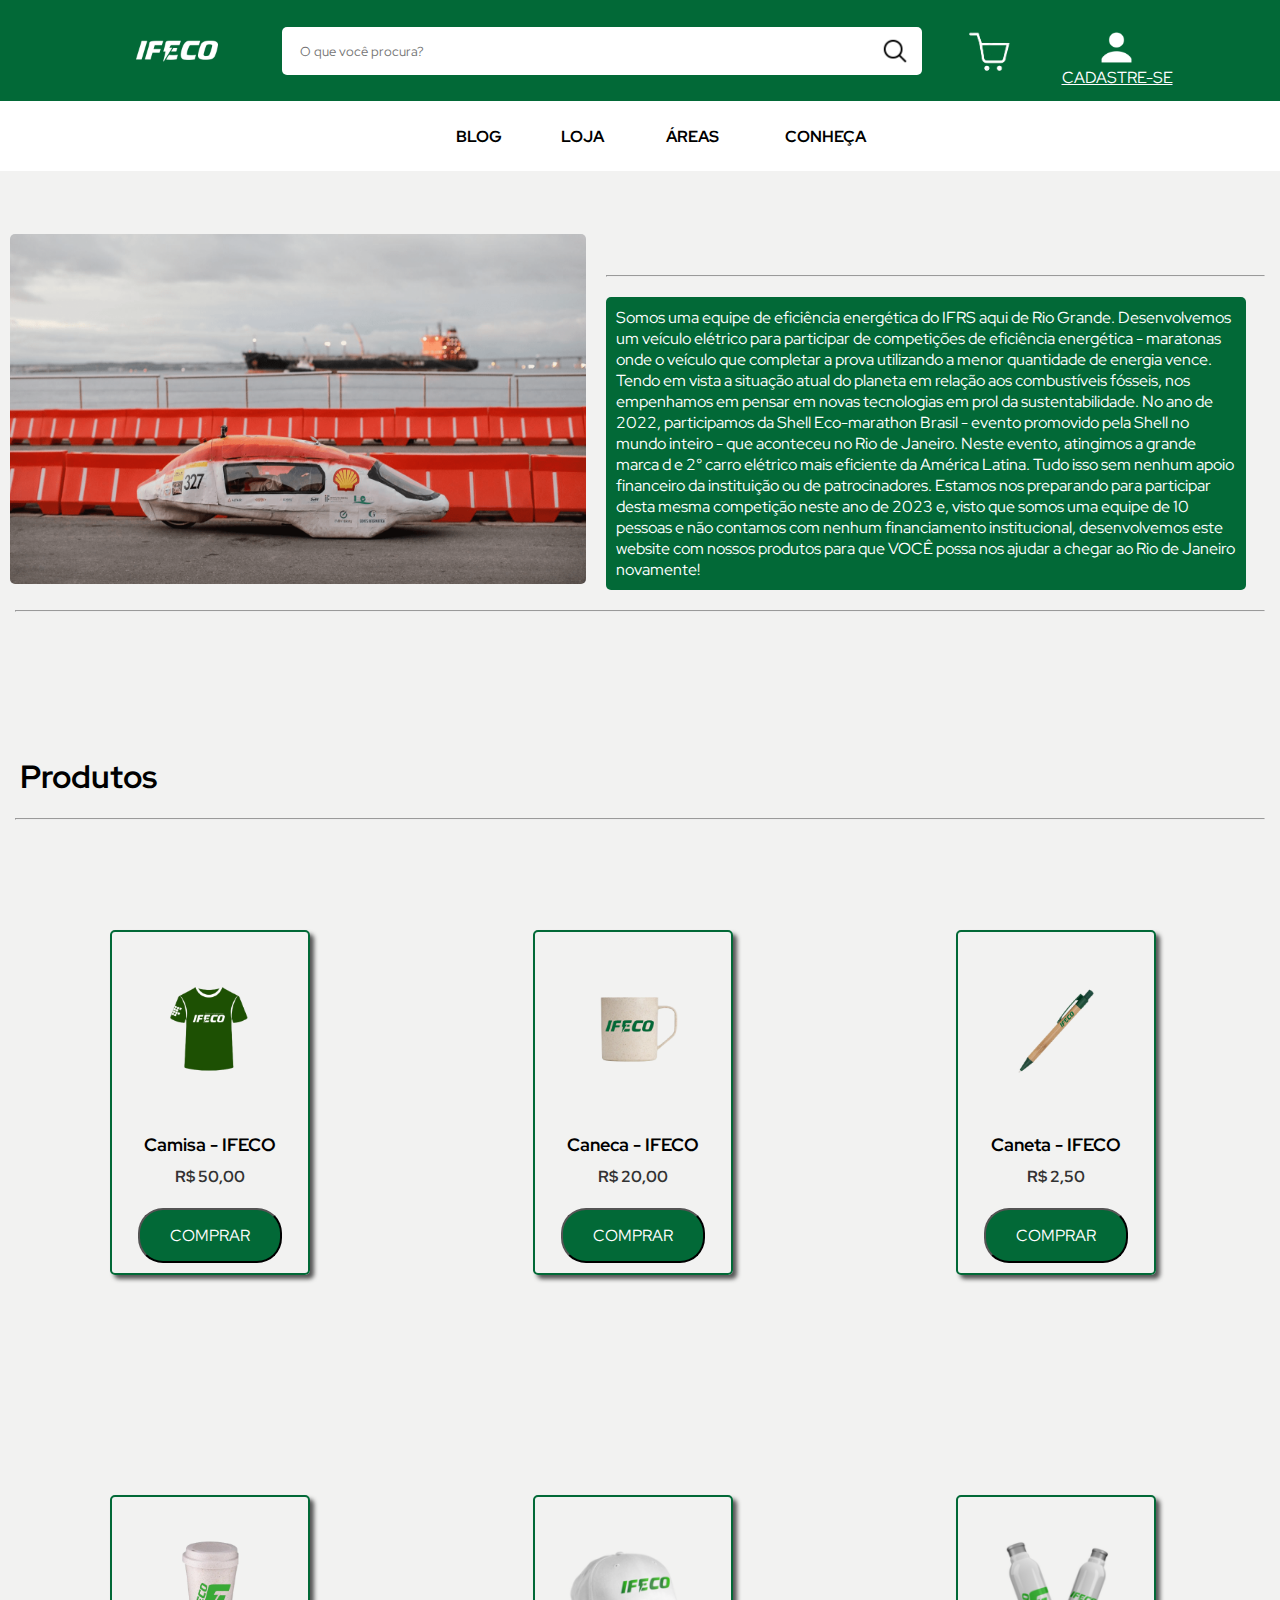
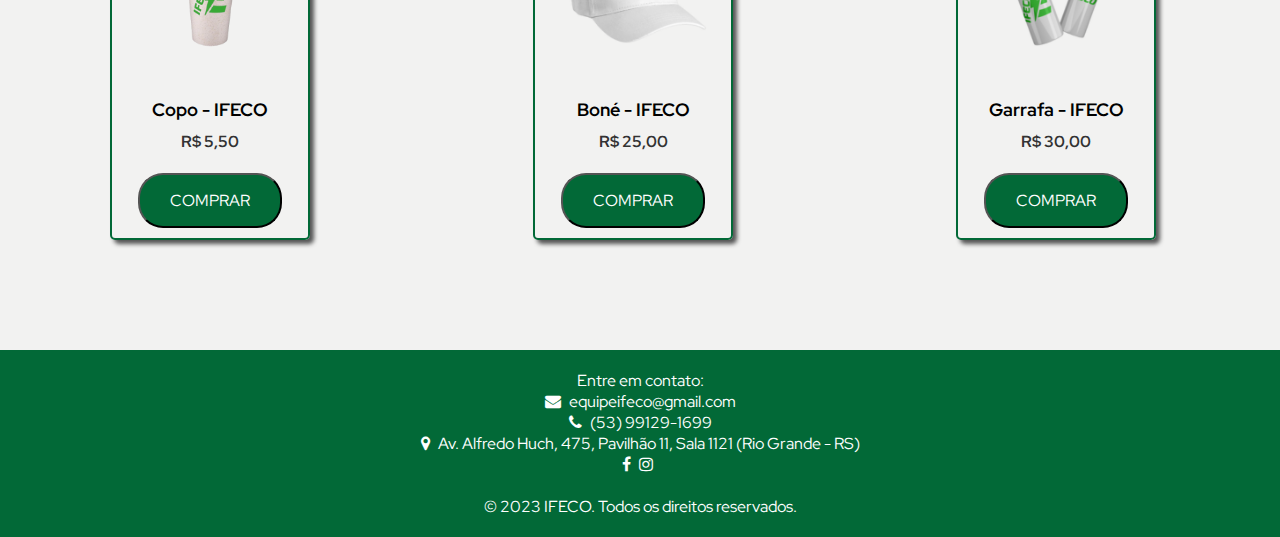
<file: index.html>
<!DOCTYPE html>
<html lang="pt-br">

<head>
  <meta charset="UTF-8" />
  <meta http-equiv="X-UA-Compatible" content="IE=edge" />
  <meta name="viewport" content="width=device-width, initial-scale=1.0" />
  <title>IFECO - Site Oficial</title>
  <link rel="stylesheet" href="css/style.css" type="text/css" />
  <link rel="preconnect" href="https://fonts.googleapis.com">
  <link rel="preconnect" href="https://fonts.gstatic.com" crossorigin>
  <link href="https://fonts.googleapis.com/css2?family=Red+Hat+Display:wght@500&display=swap" rel="stylesheet">
  <link rel="stylesheet" href="https://cdnjs.cloudflare.com/ajax/libs/font-awesome/4.7.0/css/font-awesome.min.css">
</head>

<body>
  <div class="container">
    <header>
      <a href="index.html">
        <img src="img/logobranca.png" class="logo" alt="Logo da IFECO Branca" />
      </a>
      <div id="Buscar">
        <input type="text" id="search" placeholder="      O que você procura?">
        <img src="img/lupa.png" class="lupa" alt="Lupa de Pesquisa" />
      </div>

      <a href="#loja">
        <img src="img/carrinho.png" id="carrinho" alt="Carrinho de Compras">
      </a>

      <div id="Login">
        <a href="pages/login.html" id="pessoa">
          <img src="img/cadastro-branco.png" class="pessoa" alt="Pessoa do Login">
          <p>CADASTRE-SE</p>

        </a>
      </div>

    </header>
    <div class="flex-container">
      <nav id="menu-h">
        <ul class="centro">
          <li><a href="pages/blog.html">BLOG</a></li>

          <li><a href="index.html#loja">LOJA</a></li>

          <li><a href="pages/areas.html">ÁREAS</a></li>

          <li><a href="pages/sobre.html">CONHEÇA</a></li>
        </ul>
      </nav>
    </div>
    <br>
    <br>
    <main>
      <br>
      <div id="carro" class="flex-grow">
        <figure>
          <img src="img/carro.png" class="carro" alt="Imagem do Carro do IFECO">
        </figure>
        <br>
        <hr>

        <p>Somos uma equipe de eficiência energética do IFRS aqui de Rio Grande. Desenvolvemos um veículo elétrico para
          participar de competições de eficiência energética - maratonas onde o veículo que completar a prova utilizando
          a menor quantidade de energia vence. Tendo em vista a situação atual do planeta em relação aos combustíveis
          fósseis, nos empenhamos em pensar em novas tecnologias em prol da sustentabilidade.
          No ano de 2022, participamos da Shell Eco-marathon Brasil - evento promovido pela Shell no mundo inteiro - que
          aconteceu no Rio de Janeiro. Neste evento, atingimos a grande marca d
          e 2° carro elétrico mais eficiente da América Latina. Tudo isso sem nenhum apoio financeiro da instituição ou
          de patrocinadores.
          Estamos nos preparando para participar desta mesma competição neste ano de 2023 e, visto que somos uma equipe
          de 10 pessoas e não contamos com nenhum financiamento institucional, desenvolvemos este website com nossos
          produtos para que VOCÊ possa nos ajudar a chegar ao Rio de Janeiro novamente!
        </p>

        <hr>
        <br>

      </div>
      <br><br>
      <a name="loja">
      </a>
      <h1>Produtos
      </h1>
      <hr>
      <div class="product">
        <img src="img/camisa.png" alt="camisa">
        <h3> Camisa - IFECO</h3>
        <p>R$ 50,00</p>
        <br>
        <button onclick="window.location.href='../pages/login.html'">Comprar</button>
      </div>
      <div class="product">
        <img src="img/caneca.png" alt="caneca">
        <h3> Caneca - IFECO</h3>
        <p>R$ 20,00</p>
        <br>
        <button onclick="window.location.href='../pages/login.html'">Comprar</button>
      </div>
      <div class="product">
        <img src="img/caneta.png" alt="camisa">
        <h3> Caneta - IFECO</h3>
        <p>R$ 2,50</p>
        <br>
        <button onclick="window.location.href='../pages/login.html'">Comprar</button>
      </div>
      <div class="product">
        <img src="img/copo.png" alt="camisa">
        <h3> Copo - IFECO</h3>
        <p>R$ 5,50</p>
        <br>
        <button onclick="window.location.href='../pages/login.html'">Comprar</button>
      </div>
      <div class="product">
        <img src="img/bone.png" alt="camisa">
        <h3> Boné - IFECO</h3>
        <p>R$ 25,00</p>
        <br>
        <button onclick="window.location.href='../pages/login.html'">Comprar</button>
      </div>
      <div class="product">
        <img src="img/garrafa.png" alt="camisa">
        <h3> Garrafa - IFECO</h3>
        <p>R$ 30,00</p>
        <br>
        <button onclick="window.location.href='../pages/login.html'">Comprar</button>
      </div>
    </main>
    <footer>
      <p>Entre em contato:</p>
      <p><i class="fa fa-envelope"></i> equipeifeco@gmail.com</p>
      <p><i class="fa fa-phone"></i> (53) 99129-1699</p>
      <p><a href="https://goo.gl/maps/CL4KbvxQzXVfpD8f8"><i class="fa fa-map-marker"></i></a> Av. Alfredo Huch, 475,
        Pavilhão 11, Sala 1121 (Rio Grande - RS)</p>
      <p>
        <a href="https://www.facebook.com/ifeco.ifrs/"><i class="fa fa-facebook"></i></a>
        <a href="https://www.instagram.com/ifeco.ifrs/"><i class="fa fa-instagram"></i></a>
      </p>
      <br>
      <p>&copy; 2023 IFECO. Todos os direitos reservados.</p>

    </footer>
  </div>
</body>

</html>
</file>
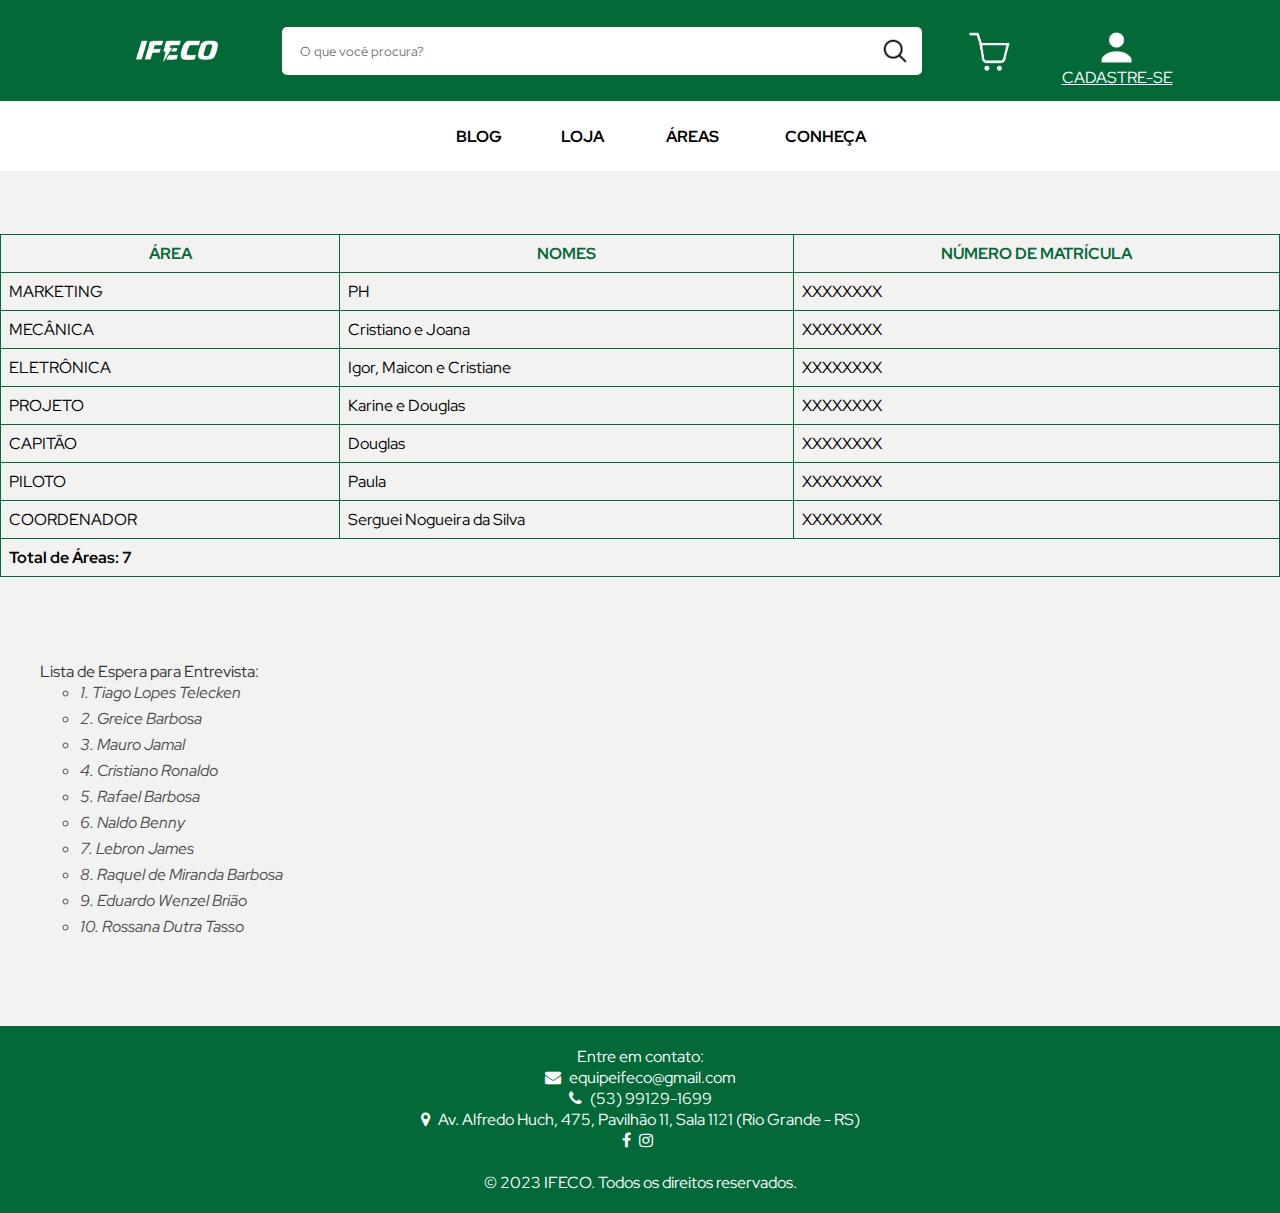
<file: areas.html>
<!DOCTYPE html>
<html lang="pt-br">

<head>
  <meta charset="UTF-8" />
  <meta http-equiv="X-UA-Compatible" content="IE=edge" />
  <meta name="viewport" content="width=device-width, initial-scale=1.0" />
  <title>IFECO - Site Oficial</title>
  <link rel="stylesheet" href="css/areas.css" type="text/css" />
  <link rel="preconnect" href="https://fonts.googleapis.com">
  <link rel="preconnect" href="https://fonts.gstatic.com" crossorigin>
  <link href="https://fonts.googleapis.com/css2?family=Red+Hat+Display:wght@500&display=swap" rel="stylesheet">
  <link rel="stylesheet" href="https://cdnjs.cloudflare.com/ajax/libs/font-awesome/4.7.0/css/font-awesome.min.css">
</head>

<body>
  <div class="container">
    <header>
      <a href="index.html">
        <img src="img/logobranca.png" class="logo" alt="Logo da IFECO Branca" />
      </a>
      <div id="Buscar">
        <input type="text" id="search" placeholder="      O que você procura?">
        <img src="img/lupa.png" class="lupa" alt="Lupa de Pesquisa" />
      </div>

      <a href="index.html#loja">
        <img src="img/carrinho.png" id="carrinho" alt="Carrinho de Compras">
      </a>

      <div id="Login">
        <a href="login.html" id="pessoa">
          <img src="img/cadastro-branco.png" class="pessoa" alt="Pessoa do Login">
          <p>CADASTRE-SE</p>
        </a>
      </div>
    </header>
    <div class="flex-container">
      <nav id="menu-h">
        <ul class="centro">
          <li><a href="blog.html">BLOG</a></li>

          <li><a href="index.html">LOJA</a></li>

          <li><a href="areas.html">ÁREAS</a></li>

          <li><a href="sobre.html">CONHEÇA</a></li>
        </ul>
      </nav>
    </div>
    <br><br><br>

    <main>
      <table>
        <thead>
          <tr>
            <th>ÁREA</th>
            <th>NOMES</th>
            <th>NÚMERO DE MATRÍCULA</th>
          </tr>
        </thead>
        <tbody>
          <tr>
            <td>MARKETING</td>
            <td>PH</td>
            <td>XXXXXXXX</td>
          </tr>
          <tr>
            <td>MECÂNICA</td>
            <td>Cristiano e Joana</td>
            <td>XXXXXXXX</td>
          </tr>
          <tr>
            <td>ELETRÔNICA</td>
            <td>Igor, Maicon e Cristiane</td>
            <td>XXXXXXXX</td>
          </tr>
          <tr>
            <td>PROJETO</td>
            <td>Karine e Douglas</td>
            <td>XXXXXXXX</td>
          </tr>
          <tr>
            <td>CAPITÃO</td>
            <td>Douglas</td>
            <td>XXXXXXXX</td>
          </tr>
          <tr>
            <td>PILOTO</td>
            <td>Paula</td>
            <td>XXXXXXXX</td>
          </tr>
          <tr>
            <td>COORDENADOR</td>
            <td>Serguei Nogueira da Silva</td>
            <td>XXXXXXXX</td>
          </tr>
        </tbody>
        <tfoot>
          <tr>
            <td colspan="3">Total de Áreas: 7</td>
          </tr>
        </tfoot>
      </table>
      <br>
      <br>
      <br>
      <br>
      <ul class="main-list">
        <li>Lista de Espera para Entrevista:
          <ul class="sub-list">
            <li>1. Tiago Lopes Telecken</li>
            <li>2. Greice Barbosa</li>
            <li>3. Mauro Jamal</li>
            <li>4. Cristiano Ronaldo</li>
            <li>5. Rafael Barbosa</li>
            <li>6. Naldo Benny</li>
            <li>7. Lebron James</li>
            <li>8. Raquel de Miranda Barbosa</li>
            <li>9. Eduardo Wenzel Brião</li>
            <li>10. Rossana Dutra Tasso</li>
        </li>
      </ul>


    </main>
    <br><br><br><br>
    <footer>
      <p>Entre em contato:</p>
      <p><i class="fa fa-envelope"></i> equipeifeco@gmail.com</p>
      <p><i class="fa fa-phone"></i> (53) 99129-1699</p>
      <p><a href="https://goo.gl/maps/CL4KbvxQzXVfpD8f8"><i class="fa fa-map-marker"></i></a> Av. Alfredo Huch, 475,
        Pavilhão 11, Sala 1121 (Rio Grande - RS)</p>
      <p>
        <a href="https://www.facebook.com/ifeco.ifrs/"><i class="fa fa-facebook"></i></a>
        <a href="https://www.instagram.com/ifeco.ifrs/"><i class="fa fa-instagram"></i></a>
      </p>
      <br>
      <p>&copy; 2023 IFECO. Todos os direitos reservados.</p>
    </footer>
  </div>
</body>
</file>
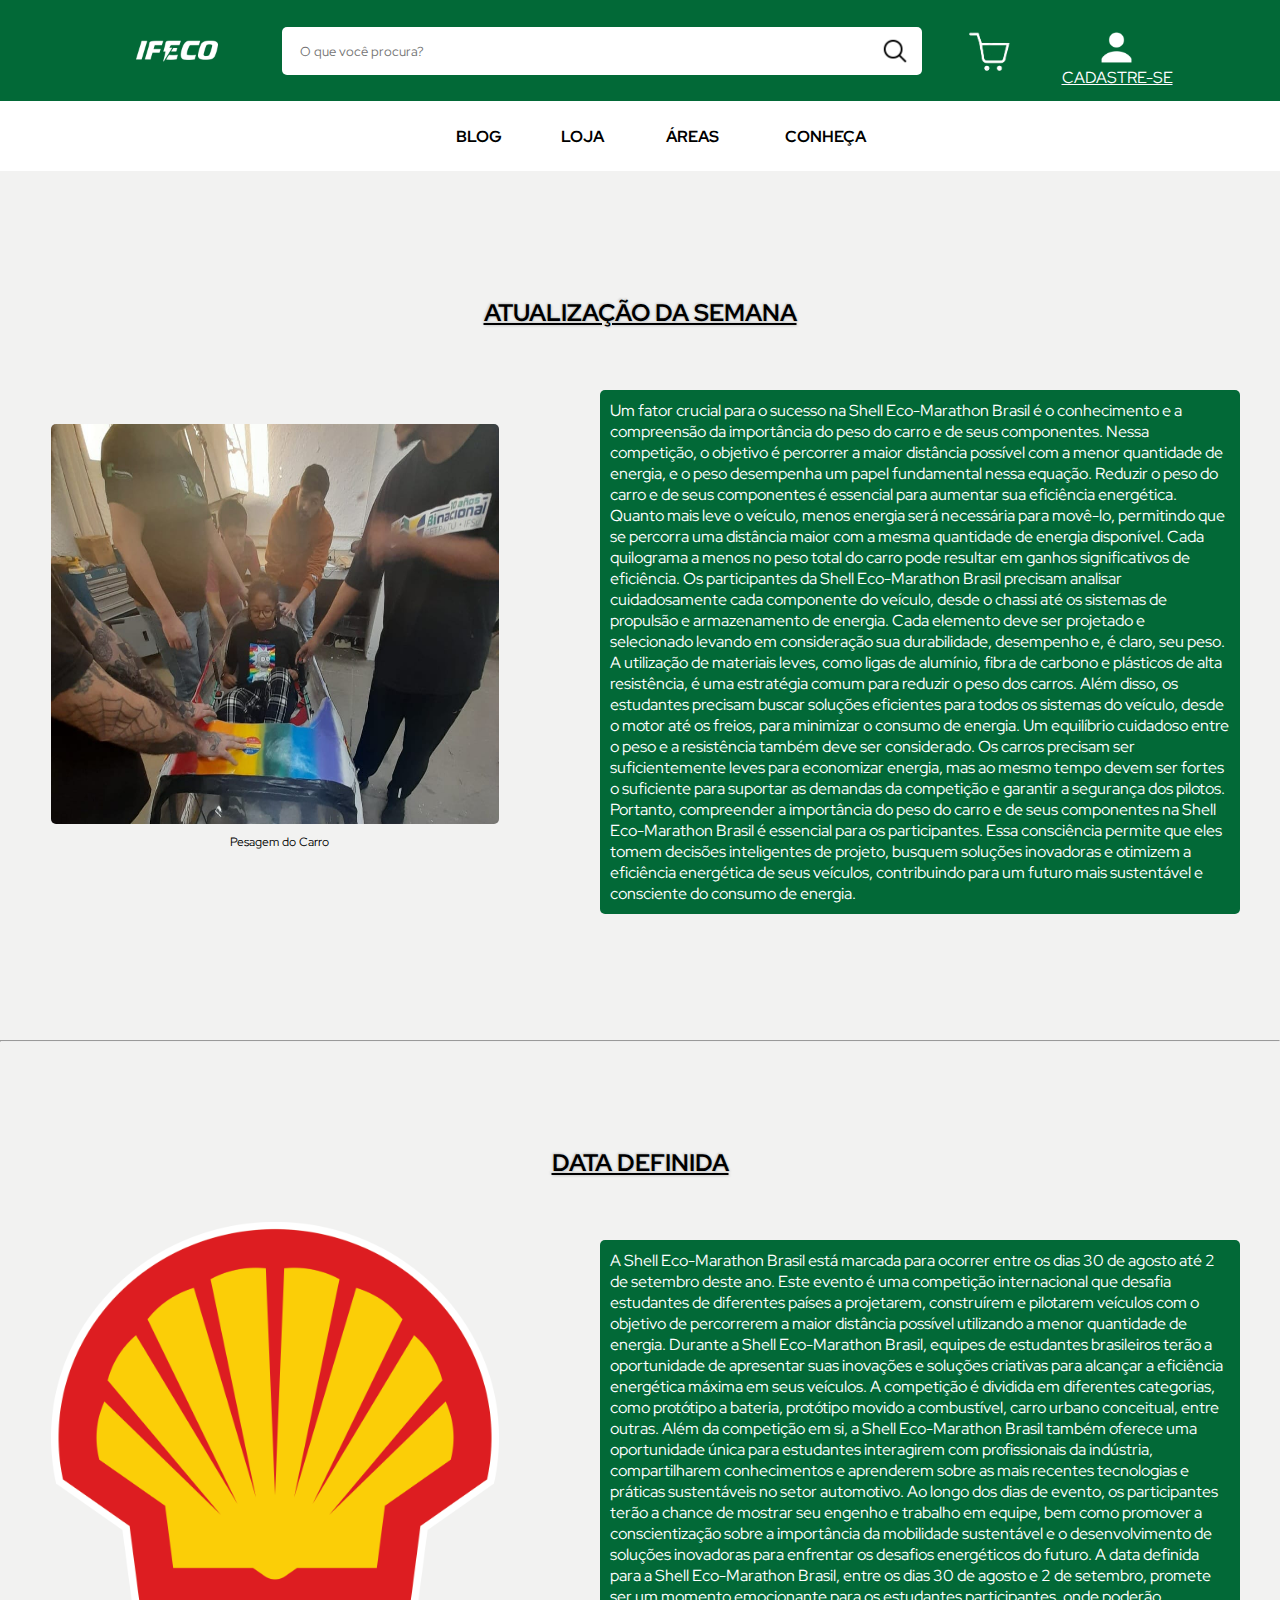
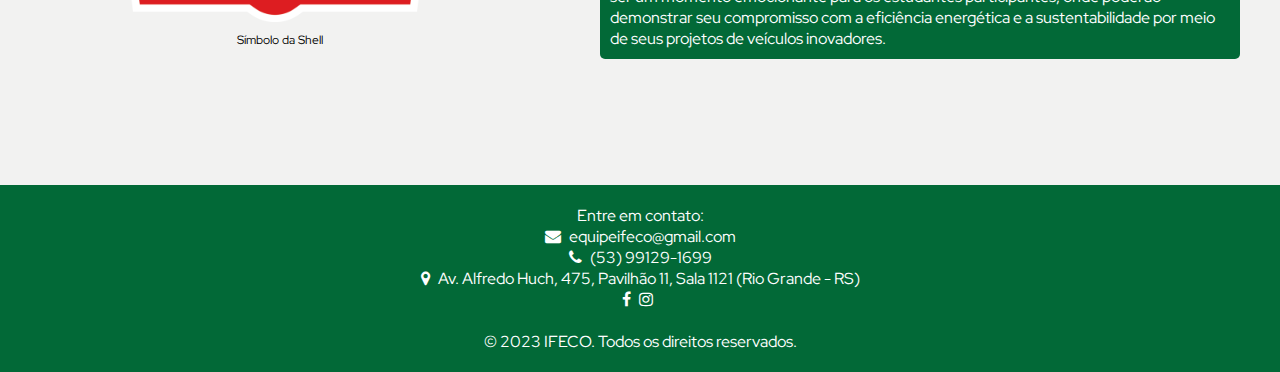
<file: blog.html>
<!DOCTYPE html>
<html lang="pt-br">

<head>
  <title>IFECO - Blog</title>
  <link rel="stylesheet" href="css/blog.css" type="text/css" />
  <link rel="preconnect" href="https://fonts.googleapis.com">
  <link rel="preconnect" href="https://fonts.gstatic.com" crossorigin>
  <link href="https://fonts.googleapis.com/css2?family=Red+Hat+Display:wght@500&display=swap" rel="stylesheet">
  <link rel="stylesheet" href="https://cdnjs.cloudflare.com/ajax/libs/font-awesome/4.7.0/css/font-awesome.min.css">
</head>

<body>
  <header>
    <a href="index.html">
      <img src="img/logobranca.png" class="logo" alt="Logo da IFECO Branca" />
    </a>
    <div id="Buscar">
      <input type="text" id="search" placeholder="      O que você procura?">
      <img src="img/lupa.png" class="lupa" alt="Lupa de Pesquisa" />
    </div>

    <a href="index.html#loja">
      <img src="img/carrinho.png" id="carrinho" alt="Carrinho de Compras">
    </a>

    <div id="Login">
      <a href="login.html" id="pessoa">
        <img src="img/cadastro-branco.png" class="pessoa" alt="Pessoa do Login">
        <p>CADASTRE-SE</p>

      </a>
    </div>

  </header>
  <div class="flex-container">
    <nav id="menu-h">
      <ul class="centro">
        <li><a href="blog.html">BLOG</a></li>

        <li><a href="index.html">LOJA</a></li>

        <li><a href="areas.html">ÁREAS</a></li>

        <li><a href="sobre.html">CONHEÇA</a></li>
      </ul>
    </nav>
  </div>
  </div>
  <br><br><br><br><br><br>
  <main>
    <section>
      <h2>ATUALIZAÇÃO DA SEMANA</h2>
      <br><br>
      <div class="post">
        <figure>
          <img id="peso" src="img/peso.png" alt="Descrição da Imagem">
          <figcaption>Pesagem do Carro</figcaption>
        </figure>
        <p id="texto">
          Um fator crucial para o sucesso na Shell Eco-Marathon Brasil é o conhecimento e a compreensão da importância
          do peso do carro e de seus componentes. Nessa competição, o objetivo é percorrer a maior distância possível
          com a menor quantidade de energia, e o peso desempenha um papel fundamental nessa equação.

          Reduzir o peso do carro e de seus componentes é essencial para aumentar sua eficiência energética. Quanto mais
          leve o veículo, menos energia será necessária para movê-lo, permitindo que se percorra uma distância maior com
          a mesma quantidade de energia disponível. Cada quilograma a menos no peso total do carro pode resultar em
          ganhos significativos de eficiência.

          Os participantes da Shell Eco-Marathon Brasil precisam analisar cuidadosamente cada componente do veículo,
          desde o chassi até os sistemas de propulsão e armazenamento de energia. Cada elemento deve ser projetado e
          selecionado levando em consideração sua durabilidade, desempenho e, é claro, seu peso.

          A utilização de materiais leves, como ligas de alumínio, fibra de carbono e plásticos de alta resistência, é
          uma estratégia comum para reduzir o peso dos carros. Além disso, os estudantes precisam buscar soluções
          eficientes para todos os sistemas do veículo, desde o motor até os freios, para minimizar o consumo de
          energia.

          Um equilíbrio cuidadoso entre o peso e a resistência também deve ser considerado. Os carros precisam ser
          suficientemente leves para economizar energia, mas ao mesmo tempo devem ser fortes o suficiente para suportar
          as demandas da competição e garantir a segurança dos pilotos.

          Portanto, compreender a importância do peso do carro e de seus componentes na Shell Eco-Marathon Brasil é
          essencial para os participantes. Essa consciência permite que eles tomem decisões inteligentes de projeto,
          busquem soluções inovadoras e otimizem a eficiência energética de seus veículos, contribuindo para um futuro
          mais sustentável e consciente do consumo de energia.
        </p>
      </div>
    </section>
    <br><br><br><br><br><br>
    <hr><br><br><br><br><br>
    <section>

      <h2>DATA DEFINIDA</h2>
      <br><br>
      <div class="post">
        <figure>
          <img id="shell" src="img/shell.png" alt="Descrição da Imagem">
          <figcaption>Símbolo da Shell</figcaption>
        </figure>
        <p id="text">

          A Shell Eco-Marathon Brasil está marcada para ocorrer entre os dias 30 de agosto até 2 de setembro deste ano.
          Este evento é uma competição internacional que desafia estudantes de diferentes países a projetarem,
          construírem e pilotarem veículos com o objetivo de percorrerem a maior distância possível utilizando a menor
          quantidade de energia.

          Durante a Shell Eco-Marathon Brasil, equipes de estudantes brasileiros terão a oportunidade de apresentar suas
          inovações e soluções criativas para alcançar a eficiência energética máxima em seus veículos. A competição é
          dividida em diferentes categorias, como protótipo a bateria, protótipo movido a combustível, carro urbano
          conceitual, entre outras.

          Além da competição em si, a Shell Eco-Marathon Brasil também oferece uma oportunidade única para estudantes
          interagirem com profissionais da indústria, compartilharem conhecimentos e aprenderem sobre as mais recentes
          tecnologias e práticas sustentáveis no setor automotivo.

          Ao longo dos dias de evento, os participantes terão a chance de mostrar seu engenho e trabalho em equipe, bem
          como promover a conscientização sobre a importância da mobilidade sustentável e o desenvolvimento de soluções
          inovadoras para enfrentar os desafios energéticos do futuro.

          A data definida para a Shell Eco-Marathon Brasil, entre os dias 30 de agosto e 2 de setembro, promete ser um
          momento emocionante para os estudantes participantes, onde poderão demonstrar seu compromisso com a eficiência
          energética e a sustentabilidade por meio de seus projetos de veículos inovadores.
        </p>
    </section>
    <br><br><br><br><br><br>
    </div>
    </div>
  </main>
  <footer>
    <p>Entre em contato:</p>
    <p><i class="fa fa-envelope"></i> equipeifeco@gmail.com</p>
    <p><i class="fa fa-phone"></i> (53) 99129-1699</p>
    <p><a href="https://goo.gl/maps/CL4KbvxQzXVfpD8f8"><i class="fa fa-map-marker"></i></a> Av. Alfredo Huch, 475,
      Pavilhão 11, Sala 1121 (Rio Grande - RS)</p>
    <p>
      <a href="https://www.facebook.com/ifeco.ifrs/"><i class="fa fa-facebook"></i></a>
      <a href="https://www.instagram.com/ifeco.ifrs/"><i class="fa fa-instagram"></i></a>
    </p>
    <br>
    <p>&copy; 2023 IFECO. Todos os direitos reservados.</p>

  </footer>
</body>

</html>
</file>
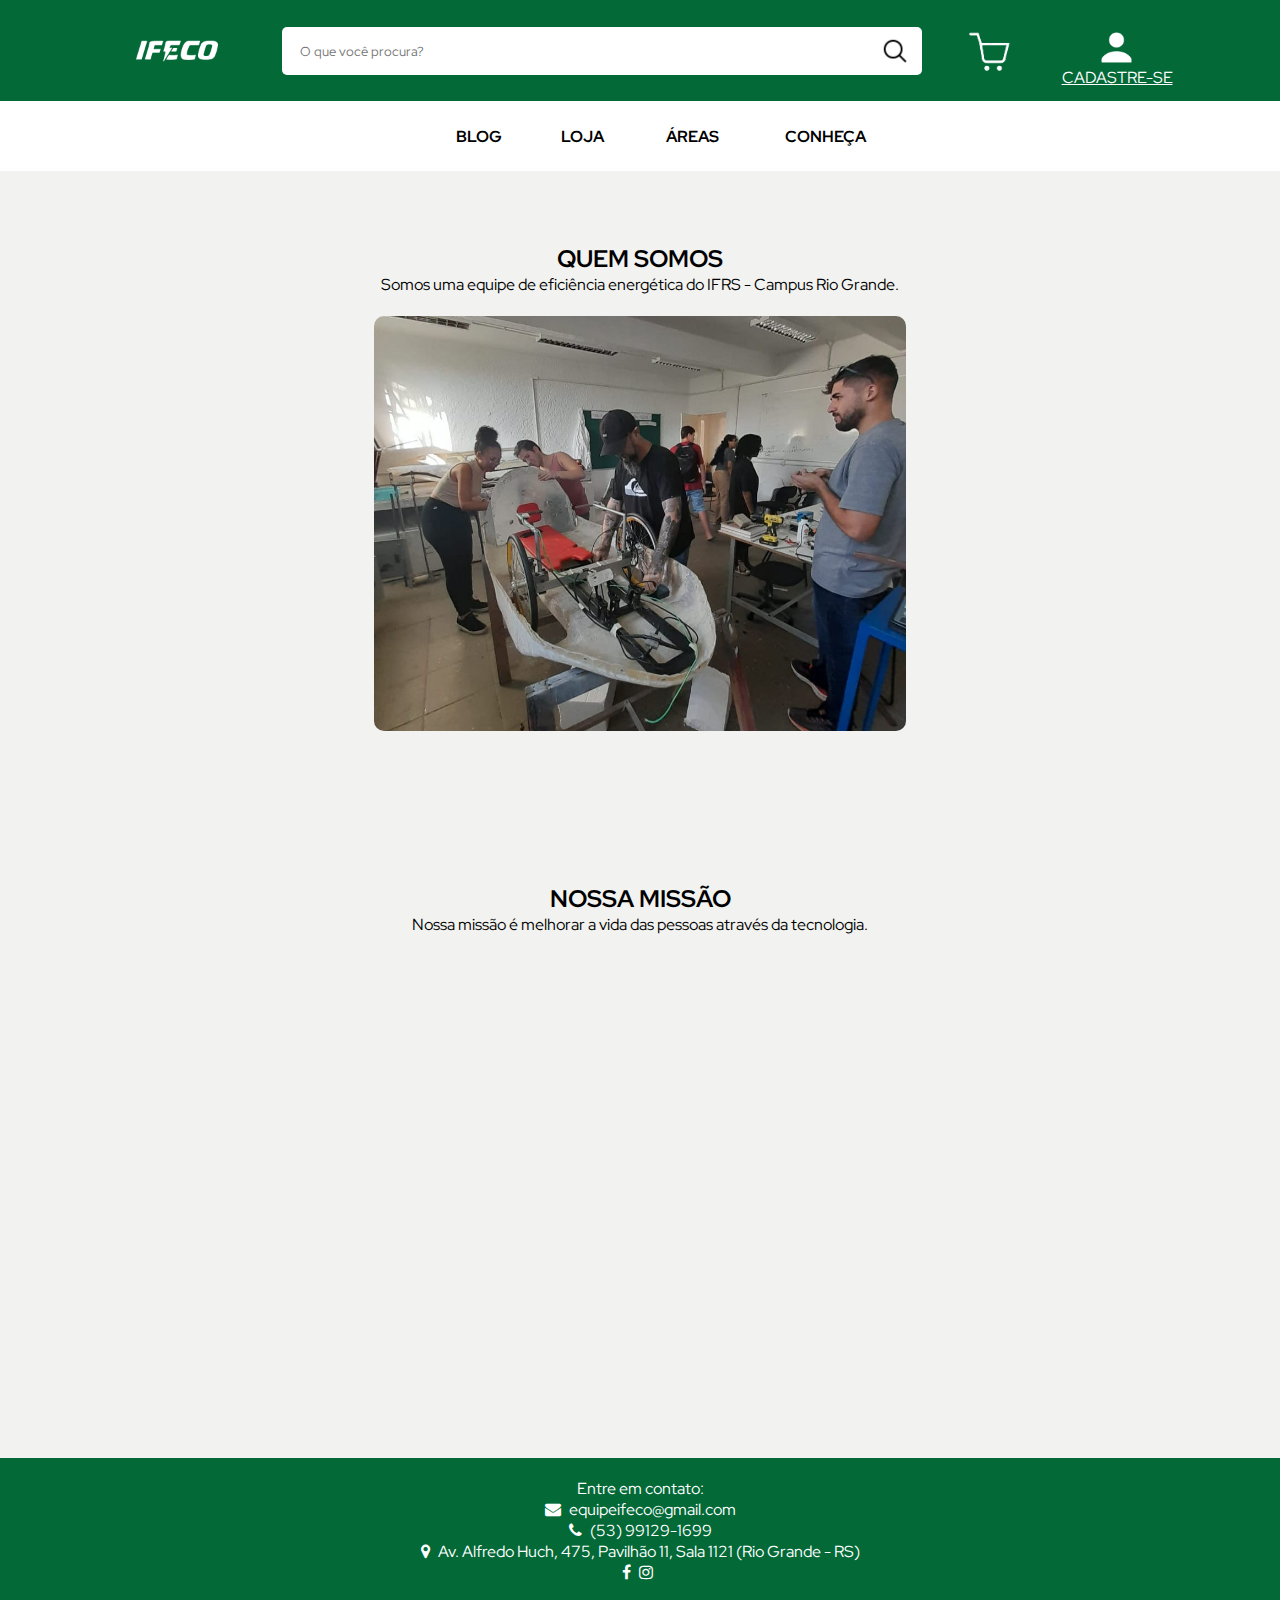
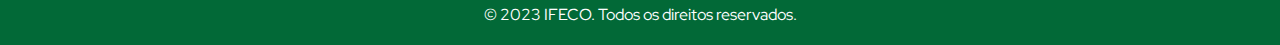
<file: sobre.html>
<!DOCTYPE html>
<html lang="pt-br">

<head>
  <meta charset="UTF-8" />
  <meta http-equiv="X-UA-Compatible" content="IE=edge" />
  <meta name="viewport" content="width=device-width, initial-scale=1.0" />
  <title>IFECO - Conheça</title>
  <link rel="stylesheet" href="css/sobre.css" type="text/css" />
  <link rel="preconnect" href="https://fonts.googleapis.com">
  <link rel="preconnect" href="https://fonts.gstatic.com" crossorigin>
  <link href="https://fonts.googleapis.com/css2?family=Red+Hat+Display:wght@500&display=swap" rel="stylesheet">
  <link rel="stylesheet" href="https://cdnjs.cloudflare.com/ajax/libs/font-awesome/4.7.0/css/font-awesome.min.css">
</head>

<body>
  <header>
    <a href="index.html">
      <img src="img/logobranca.png" class="logo" alt="Logo da IFECO Branca" />
    </a>
    <div id="Buscar">
      <input type="text" id="search" placeholder="      O que você procura?">
      <img src="img/lupa.png" class="lupa" alt="Lupa de Pesquisa" />
    </div>

    <a href="index.html#loja">
      <img src="img/carrinho.png" id="carrinho" alt="Carrinho de Compras">
    </a>

    <div id="Login">
      <a href="login.html">
        <img src="img/cadastro-branco.png" class="pessoa" alt="Pessoa do Login">
        <p>CADASTRE-SE</p>

      </a>

  </header>
  <div class="flex-container">
    <nav id="menu-h">
      <ul class="centro">
        <li><a href="blog.html">BLOG</a></li>

        <li><a href="index.html">LOJA</a></li>

        <li><a href="areas.html">ÁREAS</a></li>

        <li><a href="sobre.html">CONHEÇA</a></li>
      </ul>
    </nav>
  </div>
  <br>
  <br>
  <br>
  <br>
  <main>
    <section>
      <h2>QUEM SOMOS</h2>
      <p>
        Somos uma equipe de eficiência energética do IFRS - Campus Rio Grande.
      </p>
      <br>
      <img src="img/equipeifeco.png" alt="Equipe da IFECO" class="equipeifeco" />
    </section>
    <br>
    <br>
    <br>
    <br>
    <br>
    <br>
    <br>
    <section>
      <h2>NOSSA MISSÃO</h2>
      <p>Nossa missão é melhorar a vida das pessoas através da tecnologia.</p>
      <br>
      <figure class="youtube-figure">
        <iframe class="youtube-video" width="560" height="315" src="https://www.youtube.com/embed/MBjD3pKazug"
          title="YouTube video player" frameborder="0"
          allow="accelerometer; autoplay; clipboard-write; encrypted-media; gyroscope; picture-in-picture; web-share"
          allowfullscreen></iframe>
      </figure>
    </section>
    <br />
    <br />
    <br>
    <br>
    <br>
    <br>
    <br>
  </main>
  <footer>
    <p>Entre em contato:</p>
    <p><i class="fa fa-envelope"></i> equipeifeco@gmail.com</p>
    <p><i class="fa fa-phone"></i> (53) 99129-1699</p>
    <p>
      <a href="https://goo.gl/maps/CL4KbvxQzXVfpD8f8">
        <i class="fa fa-map-marker"></i> Av. Alfredo Huch, 475, Pavilhão 11,
        Sala 1121 (Rio Grande - RS) </a>
    </p>
    <p>
      <a href="https://www.facebook.com/ifeco.ifrs/"><i class="fa fa-facebook"></i></a>
      <a href="https://www.instagram.com/ifeco.ifrs/"><i class="fa fa-instagram"></i></a>
      <br />
      <br />
    </p>
    <p>&copy; 2023 IFECO. Todos os direitos reservados.</p>
  </footer>
</body>

</html>
</file>
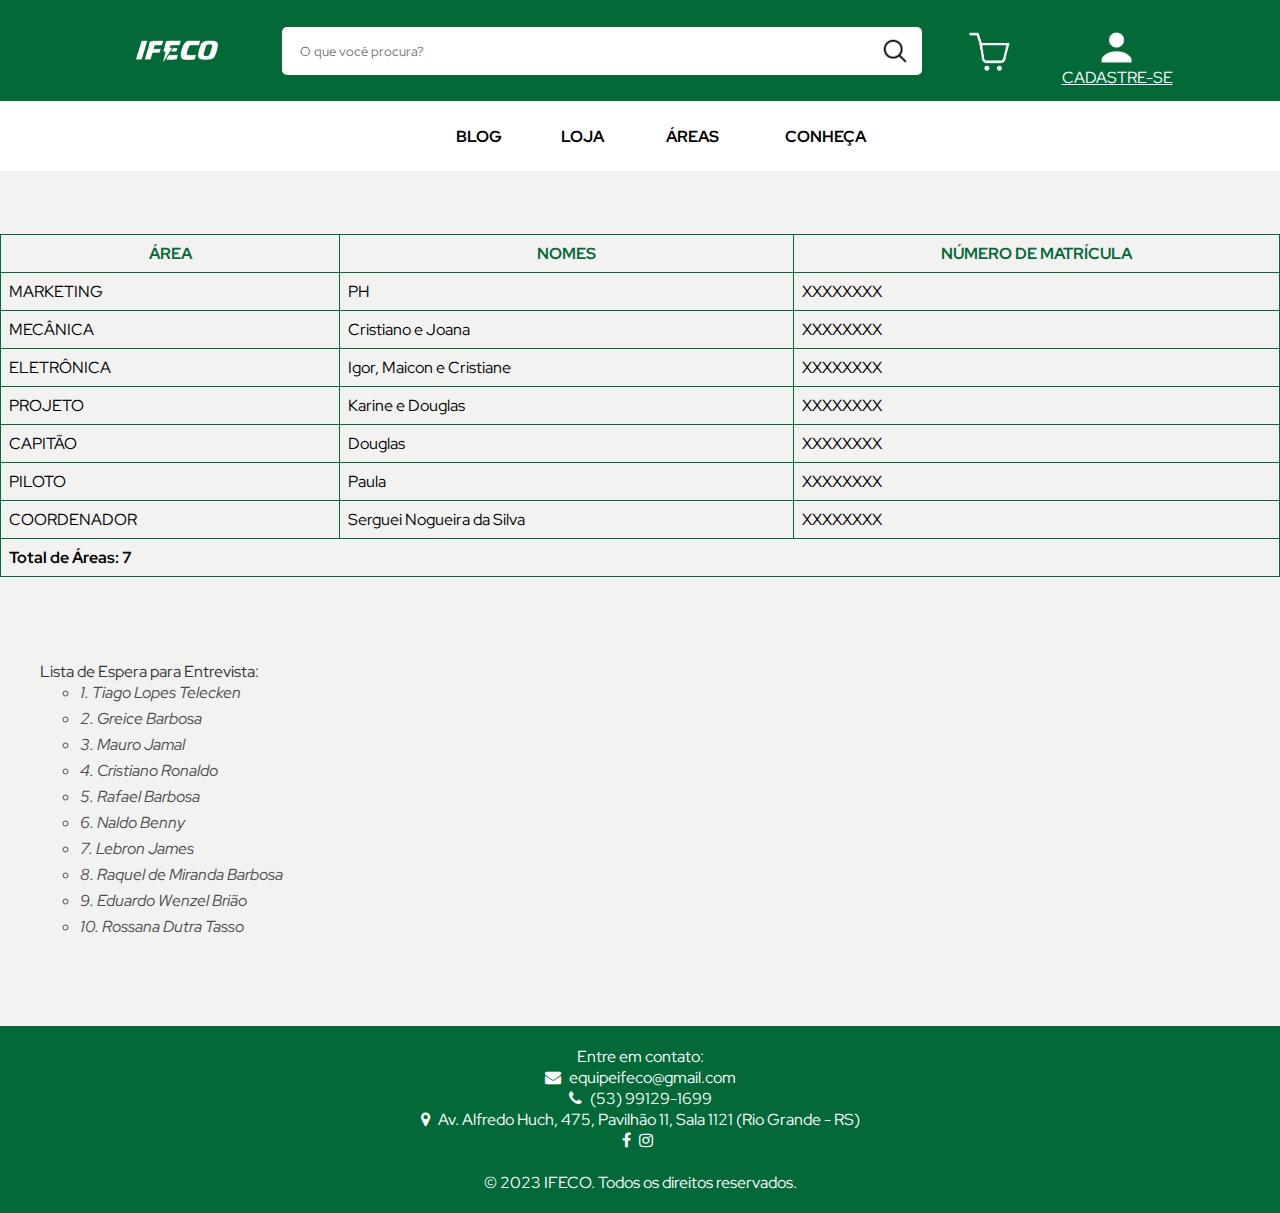
<file: pages/areas.html>
<!DOCTYPE html>
<html lang="pt-br">

<head>
  <meta charset="UTF-8" />
  <meta http-equiv="X-UA-Compatible" content="IE=edge" />
  <meta name="viewport" content="width=device-width, initial-scale=1.0" />
  <title>IFECO - Áreas</title>
  <link rel="stylesheet" href="../css/areas.css" type="text/css" />
  <link rel="preconnect" href="https://fonts.googleapis.com">
  <link rel="preconnect" href="https://fonts.gstatic.com" crossorigin>
  <link href="https://fonts.googleapis.com/css2?family=Red+Hat+Display:wght@500&display=swap" rel="stylesheet">
  <link rel="stylesheet" href="https://cdnjs.cloudflare.com/ajax/libs/font-awesome/4.7.0/css/font-awesome.min.css">
</head>

<body>
  <div class="container">
    <header>
      <a href="../index.html">
        <img src="../img/logobranca.png" class="logo" alt="Logo da IFECO Branca" />
      </a>
      <div id="Buscar">
        <input type="text" id="search" placeholder="      O que você procura?">
        <img src="../img/lupa.png" class="lupa" alt="Lupa de Pesquisa" />
      </div>

      <a href="../index.html#loja">
        <img src="../img/carrinho.png" id="carrinho" alt="Carrinho de Compras">
      </a>

      <div id="Login">
        <a href="../pages/login.html" id="pessoa">
          <img src="../img/cadastro-branco.png" class="pessoa" alt="Pessoa do Login">
          <p>CADASTRE-SE</p>
        </a>
      </div>
    </header>
    <div class="flex-container">
      <nav id="menu-h">
        <ul class="centro">
          <li><a href="blog.html">BLOG</a></li>

          <li><a href="../index.html#loja">LOJA</a></li>

          <li><a href="areas.html">ÁREAS</a></li>

          <li><a href="sobre.html">CONHEÇA</a></li>
        </ul>
      </nav>
    </div>
    <br><br><br>

    <main>
      <table>
        <thead>
          <tr>
            <th>ÁREA</th>
            <th>NOMES</th>
            <th>NÚMERO DE MATRÍCULA</th>
          </tr>
        </thead>
        <tbody>
          <tr>
            <td>MARKETING</td>
            <td>PH</td>
            <td>XXXXXXXX</td>
          </tr>
          <tr>
            <td>MECÂNICA</td>
            <td>Cristiano e Joana</td>
            <td>XXXXXXXX</td>
          </tr>
          <tr>
            <td>ELETRÔNICA</td>
            <td>Igor, Maicon e Cristiane</td>
            <td>XXXXXXXX</td>
          </tr>
          <tr>
            <td>PROJETO</td>
            <td>Karine e Douglas</td>
            <td>XXXXXXXX</td>
          </tr>
          <tr>
            <td>CAPITÃO</td>
            <td>Douglas</td>
            <td>XXXXXXXX</td>
          </tr>
          <tr>
            <td>PILOTO</td>
            <td>Paula</td>
            <td>XXXXXXXX</td>
          </tr>
          <tr>
            <td>COORDENADOR</td>
            <td>Serguei Nogueira da Silva</td>
            <td>XXXXXXXX</td>
          </tr>
        </tbody>
        <tfoot>
          <tr>
            <td colspan="3">Total de Áreas: 7</td>
          </tr>
        </tfoot>
      </table>
      <br>
      <br>
      <br>
      <br>
      <ul class="main-list">
        <li>Lista de Espera para Entrevista:
          <ul class="sub-list">
            <li>1. Tiago Lopes Telecken</li>
            <li>2. Greice Barbosa</li>
            <li>3. Mauro Jamal</li>
            <li>4. Cristiano Ronaldo</li>
            <li>5. Rafael Barbosa</li>
            <li>6. Naldo Benny</li>
            <li>7. Lebron James</li>
            <li>8. Raquel de Miranda Barbosa</li>
            <li>9. Eduardo Wenzel Brião</li>
            <li>10. Rossana Dutra Tasso</li>
          </ul>
        </li>
      </ul>
    </main>
    <br><br><br><br>
    <footer>
      <p>Entre em contato:</p>
      <p><i class="fa fa-envelope"></i> equipeifeco@gmail.com</p>
      <p><i class="fa fa-phone"></i> (53) 99129-1699</p>
      <p><a href="https://goo.gl/maps/CL4KbvxQzXVfpD8f8"><i class="fa fa-map-marker"></i></a> Av. Alfredo Huch, 475,
        Pavilhão 11, Sala 1121 (Rio Grande - RS)</p>
      <p>
        <a href="https://www.facebook.com/ifeco.ifrs/"><i class="fa fa-facebook"></i></a>
        <a href="https://www.instagram.com/ifeco.ifrs/"><i class="fa fa-instagram"></i></a>
      </p>
      <br>
      <p>&copy; 2023 IFECO. Todos os direitos reservados.</p>
    </footer>
  </div>
</body>
</file>
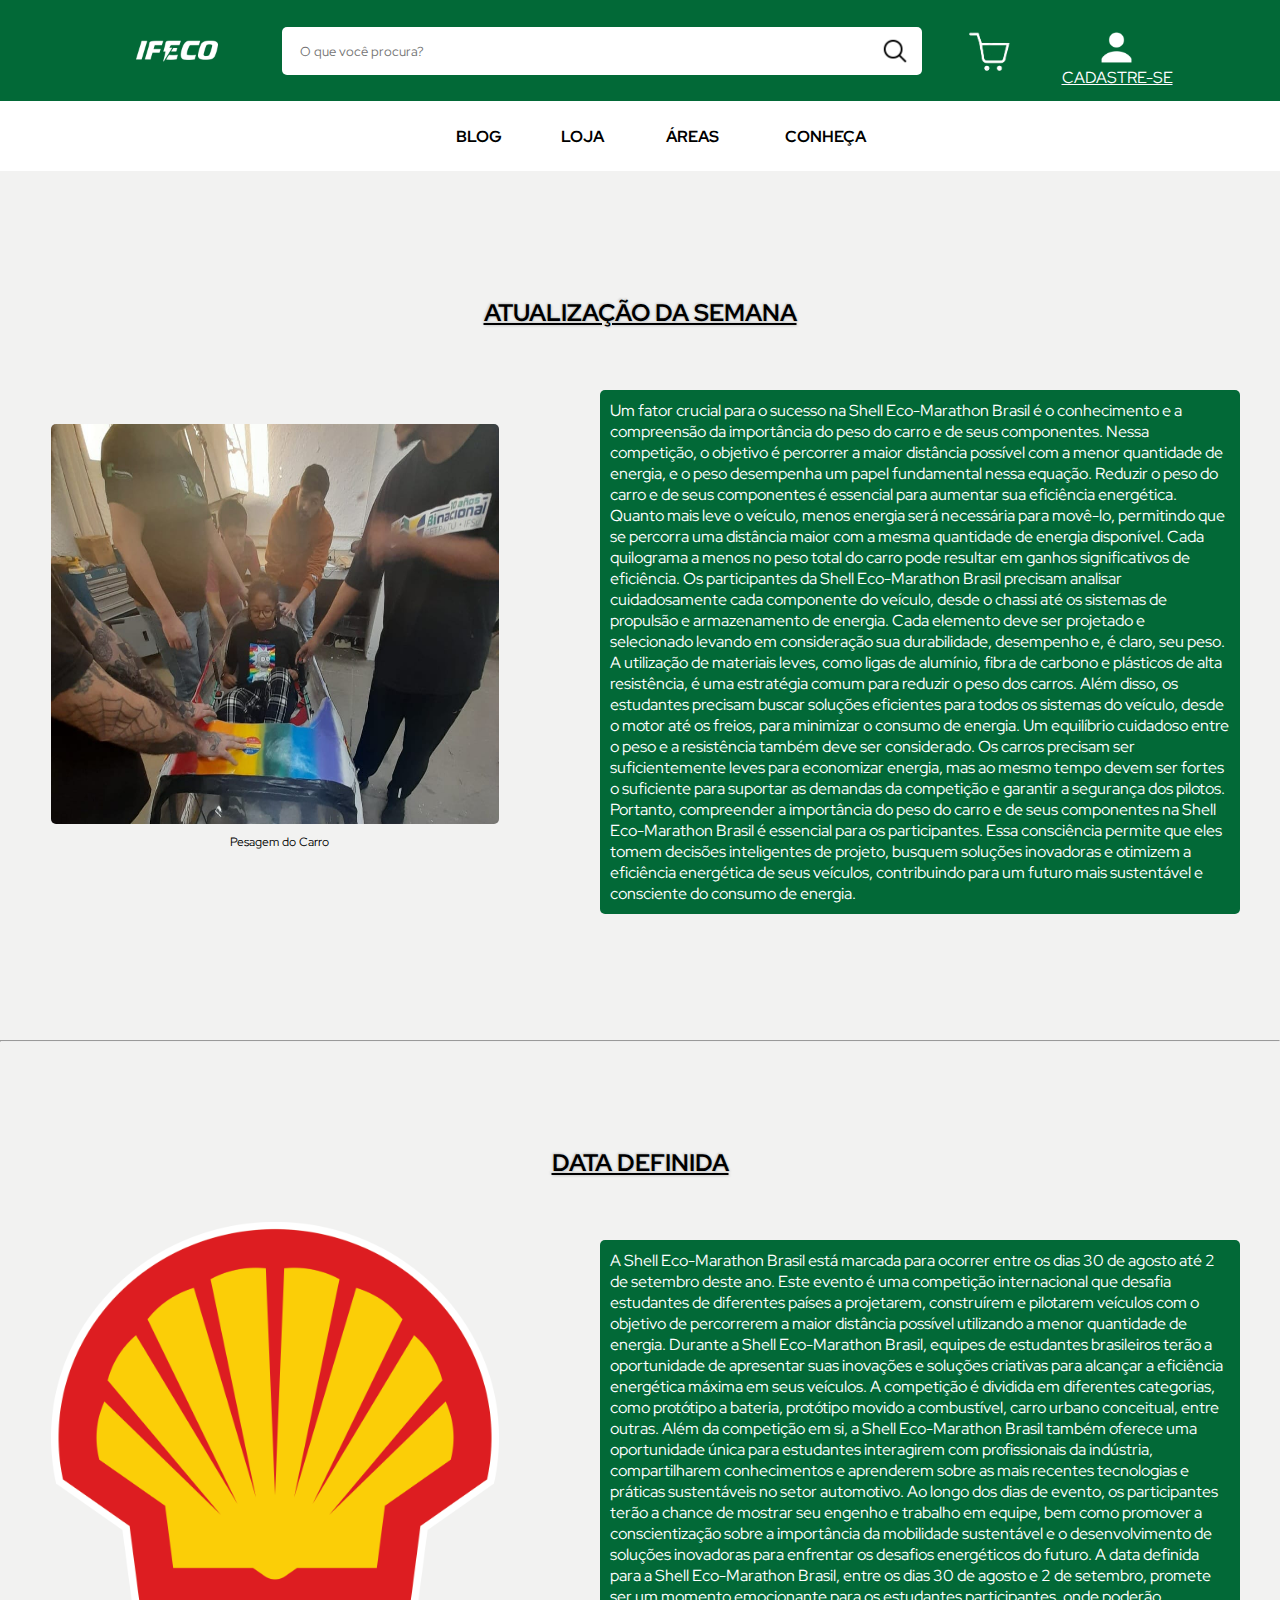
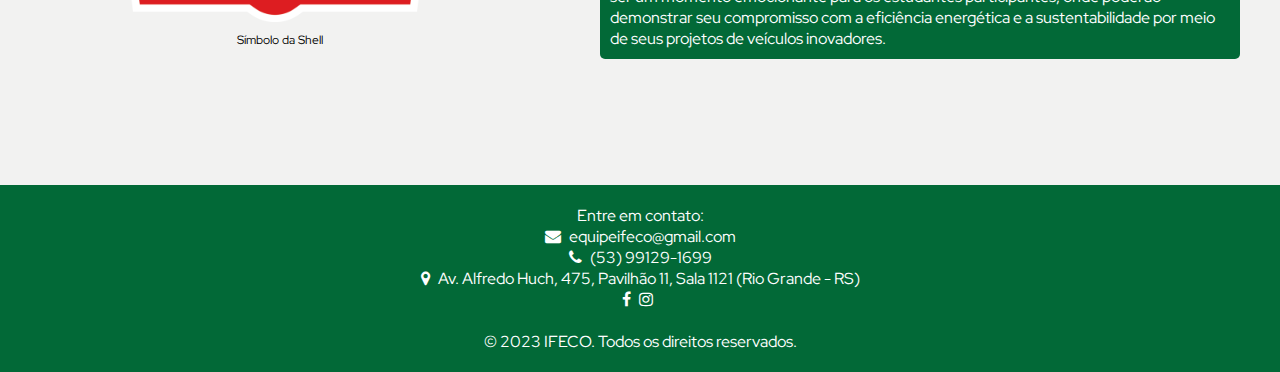
<file: pages/blog.html>
<!DOCTYPE html>
<html lang="pt-br">

<head>
  <meta charset="UTF-8" />
  <meta http-equiv="X-UA-Compatible" content="IE=edge" />
  <meta name="viewport" content="width=device-width, initial-scale=1.0" />
  <title>IFECO - Blog</title>
  <link rel="stylesheet" href="../css/blog.css" type="text/css" />
  <link rel="preconnect" href="https://fonts.googleapis.com">
  <link rel="preconnect" href="https://fonts.gstatic.com" crossorigin>
  <link href="https://fonts.googleapis.com/css2?family=Red+Hat+Display:wght@500&display=swap" rel="stylesheet">
  <link rel="stylesheet" href="https://cdnjs.cloudflare.com/ajax/libs/font-awesome/4.7.0/css/font-awesome.min.css">
</head>

<body>
  <header>
    <a href="../index.html">
      <img src="../img/logobranca.png" class="logo" alt="Logo da IFECO Branca" />
    </a>
    <div id="Buscar">
      <input type="text" id="search" placeholder="      O que você procura?">
      <img src="../img/lupa.png" class="lupa" alt="Lupa de Pesquisa" />
    </div>

    <a href="../index.html#loja">
      <img src="../img/carrinho.png" id="carrinho" alt="Carrinho de Compras">
    </a>

    <div id="Login">
      <a href="login.html" id="pessoa">
        <img src="../img/cadastro-branco.png" class="pessoa" alt="Pessoa do Login">
        <p>CADASTRE-SE</p>

      </a>
    </div>

  </header>
  <div class="flex-container">
    <nav id="menu-h">
      <ul class="centro">
        <li><a href="../pages/blog.html">BLOG</a></li>

        <li><a href="../index.html#loja">LOJA</a></li>

        <li><a href="../pages/areas.html">ÁREAS</a></li>

        <li><a href="../pages/sobre.html">CONHEÇA</a></li>
      </ul>
    </nav>
  </div>
  <br><br><br><br><br><br>
  <main>
    <section>
      <h2>ATUALIZAÇÃO DA SEMANA</h2>
      <br><br>
      <div class="post">
        <figure>
          <img id="peso" src="../img/peso.png" alt="Pesagem do Carro">
          <figcaption>Pesagem do Carro</figcaption>
        </figure>
        <p id="texto">
          Um fator crucial para o sucesso na Shell Eco-Marathon Brasil é o conhecimento e a compreensão da importância
          do peso do carro e de seus componentes. Nessa competição, o objetivo é percorrer a maior distância possível
          com a menor quantidade de energia, e o peso desempenha um papel fundamental nessa equação.

          Reduzir o peso do carro e de seus componentes é essencial para aumentar sua eficiência energética. Quanto mais
          leve o veículo, menos energia será necessária para movê-lo, permitindo que se percorra uma distância maior com
          a mesma quantidade de energia disponível. Cada quilograma a menos no peso total do carro pode resultar em
          ganhos significativos de eficiência.

          Os participantes da Shell Eco-Marathon Brasil precisam analisar cuidadosamente cada componente do veículo,
          desde o chassi até os sistemas de propulsão e armazenamento de energia. Cada elemento deve ser projetado e
          selecionado levando em consideração sua durabilidade, desempenho e, é claro, seu peso.

          A utilização de materiais leves, como ligas de alumínio, fibra de carbono e plásticos de alta resistência, é
          uma estratégia comum para reduzir o peso dos carros. Além disso, os estudantes precisam buscar soluções
          eficientes para todos os sistemas do veículo, desde o motor até os freios, para minimizar o consumo de
          energia.

          Um equilíbrio cuidadoso entre o peso e a resistência também deve ser considerado. Os carros precisam ser
          suficientemente leves para economizar energia, mas ao mesmo tempo devem ser fortes o suficiente para suportar
          as demandas da competição e garantir a segurança dos pilotos.

          Portanto, compreender a importância do peso do carro e de seus componentes na Shell Eco-Marathon Brasil é
          essencial para os participantes. Essa consciência permite que eles tomem decisões inteligentes de projeto,
          busquem soluções inovadoras e otimizem a eficiência energética de seus veículos, contribuindo para um futuro
          mais sustentável e consciente do consumo de energia.
        </p>
      </div>
    </section>
    <br><br><br><br><br><br>
    <hr><br><br><br><br><br>
    <section>

      <h2>DATA DEFINIDA</h2>
      <br><br>
      <div class="post">
        <figure>
          <img id="shell" src="../img/shell.png" alt="Símbolo da Shell">
          <figcaption>Símbolo da Shell</figcaption>
        </figure>
        <p id="text">

          A Shell Eco-Marathon Brasil está marcada para ocorrer entre os dias 30 de agosto até 2 de setembro deste ano.
          Este evento é uma competição internacional que desafia estudantes de diferentes países a projetarem,
          construírem e pilotarem veículos com o objetivo de percorrerem a maior distância possível utilizando a menor
          quantidade de energia.

          Durante a Shell Eco-Marathon Brasil, equipes de estudantes brasileiros terão a oportunidade de apresentar suas
          inovações e soluções criativas para alcançar a eficiência energética máxima em seus veículos. A competição é
          dividida em diferentes categorias, como protótipo a bateria, protótipo movido a combustível, carro urbano
          conceitual, entre outras.

          Além da competição em si, a Shell Eco-Marathon Brasil também oferece uma oportunidade única para estudantes
          interagirem com profissionais da indústria, compartilharem conhecimentos e aprenderem sobre as mais recentes
          tecnologias e práticas sustentáveis no setor automotivo.

          Ao longo dos dias de evento, os participantes terão a chance de mostrar seu engenho e trabalho em equipe, bem
          como promover a conscientização sobre a importância da mobilidade sustentável e o desenvolvimento de soluções
          inovadoras para enfrentar os desafios energéticos do futuro.

          A data definida para a Shell Eco-Marathon Brasil, entre os dias 30 de agosto e 2 de setembro, promete ser um
          momento emocionante para os estudantes participantes, onde poderão demonstrar seu compromisso com a eficiência
          energética e a sustentabilidade por meio de seus projetos de veículos inovadores.
        </p>
      </div>
    </section>
    <br><br><br><br><br><br>


  </main>
  <footer>
    <p>Entre em contato:</p>
    <p><i class="fa fa-envelope"></i> equipeifeco@gmail.com</p>
    <p><i class="fa fa-phone"></i> (53) 99129-1699</p>
    <p><a href="https://goo.gl/maps/CL4KbvxQzXVfpD8f8"><i class="fa fa-map-marker"></i></a> Av. Alfredo Huch, 475,
      Pavilhão 11, Sala 1121 (Rio Grande - RS)</p>
    <p>
      <a href="https://www.facebook.com/ifeco.ifrs/"><i class="fa fa-facebook"></i></a>
      <a href="https://www.instagram.com/ifeco.ifrs/"><i class="fa fa-instagram"></i></a>
    </p>
    <br>
    <p>&copy; 2023 IFECO. Todos os direitos reservados.</p>

  </footer>
</body>

</html>
</file>
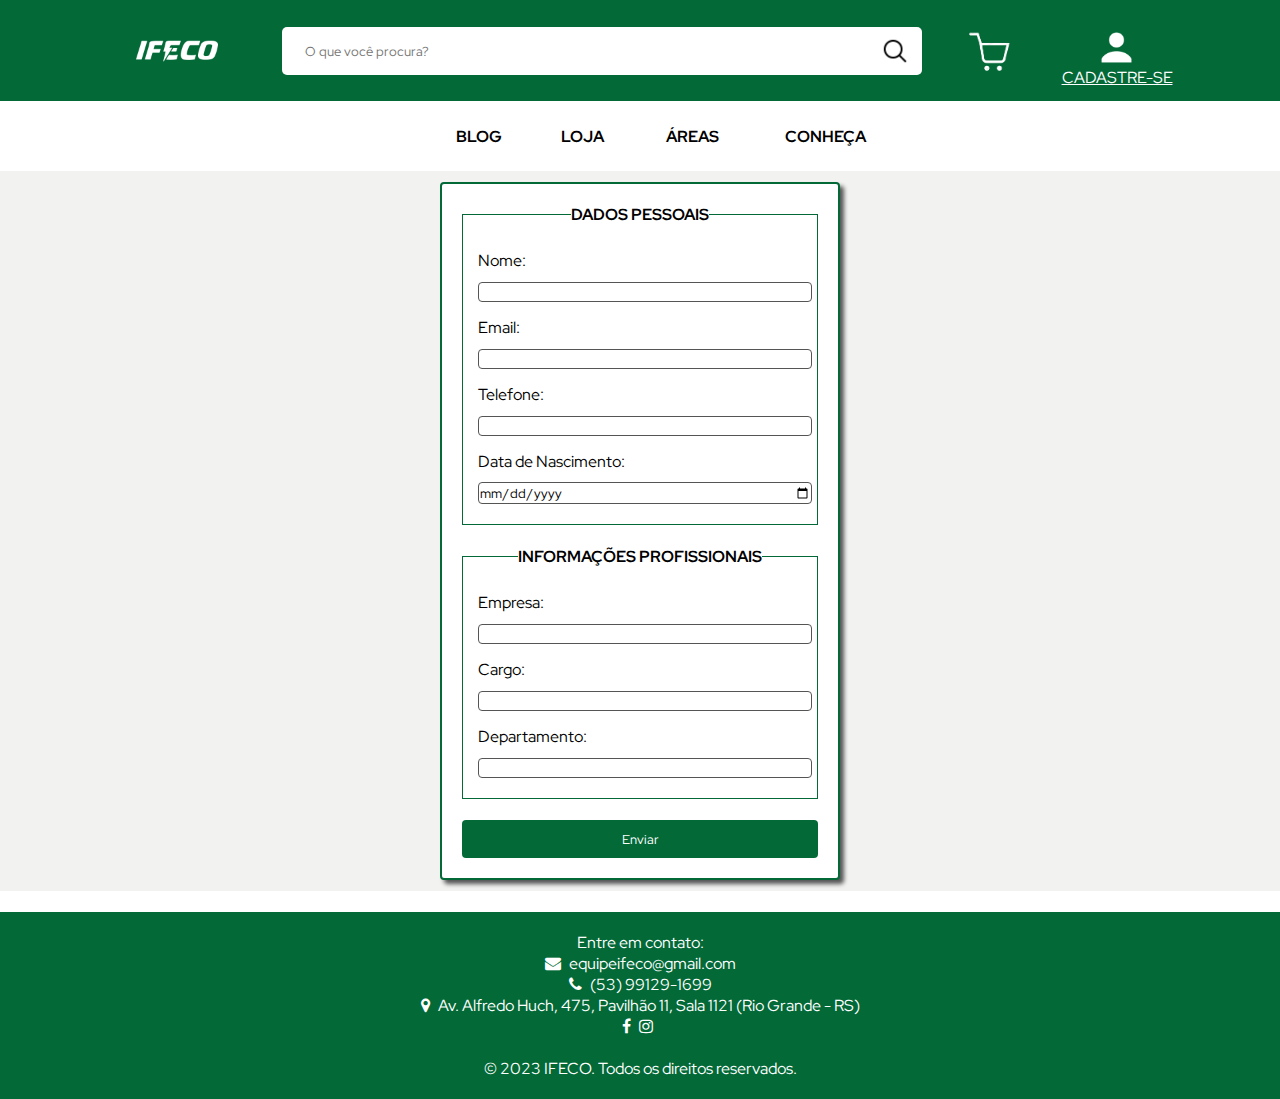
<file: pages/login.html>
<!DOCTYPE html>
<html lang="pt-br">
<head>
  <meta charset="UTF-8" />
  <meta http-equiv="X-UA-Compatible" content="IE=edge" />
  <meta name="viewport" content="width=device-width, initial-scale=1.0" />
  <title>IFECO - Cadastro</title>
  <link rel="stylesheet" href="../css/login.css" type="text/css" />
  <link rel="preconnect" href="https://fonts.googleapis.com">
  <link rel="preconnect" href="https://fonts.gstatic.com" crossorigin>
  <link href="https://fonts.googleapis.com/css2?family=Red+Hat+Display:wght@500&display=swap" rel="stylesheet">
  <link rel="stylesheet" href="https://cdnjs.cloudflare.com/ajax/libs/font-awesome/4.7.0/css/font-awesome.min.css">

<body>
  <header>
    <a href="../index.html">
      <img src="../img/logobranca.png" class="logo" alt="Logo da IFECO Branca" />
    </a>
    <div id="Buscar">
      <input type="text" id="search" placeholder="      O que você procura?" />
      <img src="../img/lupa.png" class="lupa" alt="Lupa de Pesquisa" />
    </div>

    <a href="../index.html#loja">
      <img src="../img/carrinho.png" id="carrinho" alt="Carrinho de Compras" />
    </a>


    <div id="Login">
      <a href="login.html" id="pessoa">
        <img src="../img/cadastro-branco.png" class="pessoa" alt="Pessoa do Login" />
        <p>CADASTRE-SE</p>
      </a>
    </div>
  </header>
  <div class="flex-container">
    <nav id="menu-h">
      <ul class="centro">
        <li><a href="../pages/blog.html">BLOG</a></li>

        <li><a href="../index.html#loja">LOJA</a></li>

        <li><a href="../pages/areas.html">ÁREAS</a></li>

        <li><a href="../pages/sobre.html">CONHEÇA</a></li>
      </ul>
    </nav>
  </div>
  <main>
    <form>
      <fieldset>
        <legend>DADOS PESSOAIS</legend>
        <label for="nome">Nome:</label>
        <input type="text" id="nome" name="nome" /><br />

        <label for="email">Email:</label>
        <input type="email" id="email" name="email" /><br />

        <label for="telefone">Telefone:</label>
        <input type="tel" id="telefone" name="telefone" /><br />

        <label for="nascimento">Data de Nascimento:</label>
        <input type="date" id="nascimento" name="endereco" /><br />
      </fieldset>
      <br>
      <fieldset>
        <legend>INFORMAÇÕES PROFISSIONAIS</legend>
        <label for="empresa">Empresa:</label>
        <input type="text" id="empresa" name="empresa" /><br />

        <label for="cargo">Cargo:</label>
        <input type="text" id="cargo" name="cargo" /><br />

        <label for="departamento">Departamento:</label>
        <input type="number" id="departamento" name="departamento" /><br />
      </fieldset>
      <br>
      <input type="submit" value="Enviar" />
    </form>
  </main>
  <br>

  <footer>
    <p>Entre em contato:</p>
    <p><i class="fa fa-envelope"></i> equipeifeco@gmail.com</p>
    <p><i class="fa fa-phone"></i> (53) 99129-1699</p>
    <p>
      <a href="https://goo.gl/maps/CL4KbvxQzXVfpD8f8"><i class="fa fa-map-marker"></i></a>
      Av. Alfredo Huch, 475, Pavilhão 11, Sala 1121 (Rio Grande - RS)
    </p>
    <p>
      <a href="https://www.facebook.com/ifeco.ifrs/"><i class="fa fa-facebook"></i></a>
      <a href="https://www.instagram.com/ifeco.ifrs/"><i class="fa fa-instagram"></i></a>
    </p>
    <br>
    <p>&copy; 2023 IFECO. Todos os direitos reservados.</p>
  </footer>
</body>

</html>
</file>
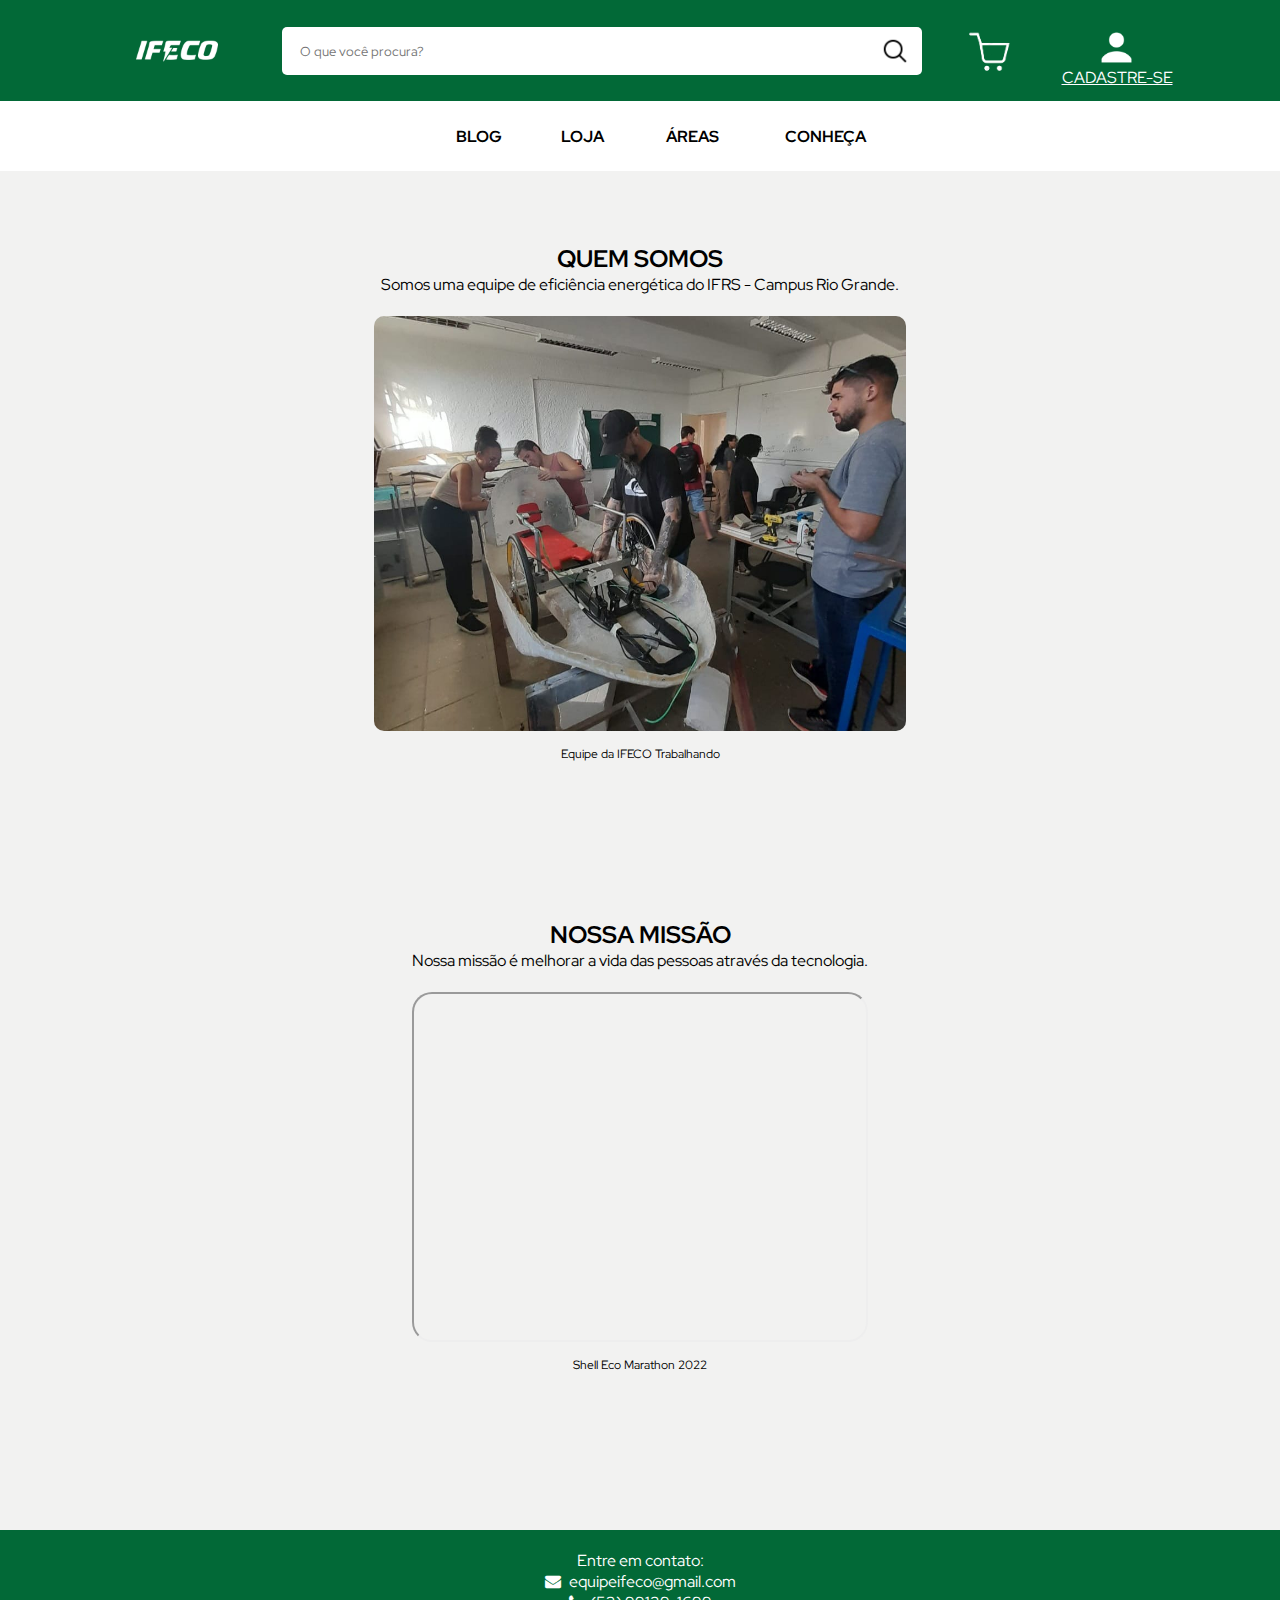
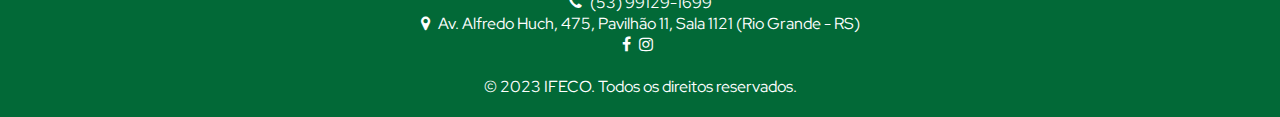
<file: pages/sobre.html>
<!DOCTYPE html>
<html lang="pt-br">

<head>
  <meta charset="UTF-8" />
  <meta http-equiv="X-UA-Compatible" content="IE=edge" />
  <meta name="viewport" content="width=device-width, initial-scale=1.0" />
  <title>IFECO - Conheça</title>
  <link rel="stylesheet" href="../css/sobre.css" type="text/css" />
  <link rel="preconnect" href="https://fonts.googleapis.com">
  <link rel="preconnect" href="https://fonts.gstatic.com" crossorigin>
  <link href="https://fonts.googleapis.com/css2?family=Red+Hat+Display:wght@500&display=swap" rel="stylesheet">
  <link rel="stylesheet" href="https://cdnjs.cloudflare.com/ajax/libs/font-awesome/4.7.0/css/font-awesome.min.css">
</head>

<body>
  <header>
    <a href="../index.html">
      <img src="../img/logobranca.png" class="logo" alt="Logo da IFECO Branca" />
    </a>
    <div id="Buscar">
      <input type="text" id="search" placeholder="      O que você procura?">
      <img src="../img/lupa.png" class="lupa" alt="Lupa de Pesquisa" />
    </div>

    <a href="../index.html#loja">
      <img src="../img/carrinho.png" id="carrinho" alt="Carrinho de Compras">
    </a>

    <div id="Login">
      <a href="../pages/login.html">
        <img src="../img/cadastro-branco.png" class="pessoa" alt="Pessoa do Login">
        <p>CADASTRE-SE</p>
      </a>
    </div>

  </header>
  <div class="flex-container">
    <nav id="menu-h">
      <ul class="centro">
        <li><a href="../pages/blog.html">BLOG</a></li>

        <li><a href="../index.html#loja">LOJA</a></li>

        <li><a href="../pages/areas.html">ÁREAS</a></li>

        <li><a href="../pages/sobre.html">CONHEÇA</a></li>
      </ul>
    </nav>
  </div>
  <br>
  <br>
  <br>
  <br>
  <main>
    <section>
      <h2>QUEM SOMOS</h2>
      <p>
        Somos uma equipe de eficiência energética do IFRS - Campus Rio Grande.
      </p>
      <br>
      <figure>
      <img src="../img/equipeifeco.png" alt="Equipe da IFECO Trabalhando" class="equipeifeco" />
        <figcaption>Equipe da IFECO Trabalhando</figcaption>
      </figure>
    </section>
    <br>
    <br>
    <br>
    <br>
    <br>
    <br>
    <br>
    <section>
      <h2>NOSSA MISSÃO</h2>
      <p>Nossa missão é melhorar a vida das pessoas através da tecnologia.</p>
      <br>
      <figure class="youtube-figure">
        <iframe class="youtube-video" width="560" height="315" src="https://www.youtube.com/embed/MBjD3pKazug"
          title="YouTube video player"
          allow="accelerometer; autoplay; clipboard-write; encrypted-media; gyroscope; picture-in-picture; web-share"
          allowfullscreen></iframe>
          <figcaption>Shell Eco Marathon 2022</figcaption>
      </figure>
    </section>
    <br />
    <br />
    <br>
    <br>
    <br>
    <br>
    <br>
  </main>
  <footer>
    <p>Entre em contato:</p>
    <p><i class="fa fa-envelope"></i> equipeifeco@gmail.com</p>
    <p><i class="fa fa-phone"></i> (53) 99129-1699</p>
    <p>
      <a href="https://goo.gl/maps/CL4KbvxQzXVfpD8f8">
        <i class="fa fa-map-marker"></i> Av. Alfredo Huch, 475, Pavilhão 11,
        Sala 1121 (Rio Grande - RS) </a>
    </p>
    <p>
      <a href="https://www.facebook.com/ifeco.ifrs/"><i class="fa fa-facebook"></i></a>
      <a href="https://www.instagram.com/ifeco.ifrs/"><i class="fa fa-instagram"></i></a>
      <br />
      <br />
    </p>
    <p>&copy; 2023 IFECO. Todos os direitos reservados.</p>
  </footer>
</body>

</html>
</file>
<file: css/style.css>
@import url("https://fonts.googleapis.com/css2?family=Open+Sans&display=swap");
@import url("https://fonts.googleapis.com/css2?family=Red+Hat+Display:wght@500&display=swap");

* {
  box-sizing: border-box;
  margin: 0;
  padding: 0;
  font-family: "Red Hat Display", sans-serif;
}

body {
  background-color: #f2f2f1;
  overflow-x: hidden;
}

.container {
  display: grid;
  grid-template-areas:
    "header"
    "nav"
    "main"
    "footer";
}

header {
  display: flex;
  grid-area: header;
  flex-direction: row;
  flex-wrap: nowrap;
  background-color: #026937;
  color: #fff;
  text-align: center;
  margin: 0;
  padding: 0;
  justify-content: center;
}

.logo {
  width: 90px;
  height: 90px;
  margin-left: 27px;
  margin-top: 6px;
}

#Buscar {
  display: flex;
  flex-wrap: nowrap;
  background-color: #fff;
  border-radius: 5px;
  height: 48px;
  margin-top: 27px;
  margin-left: 60px;
  align-items: center;
  width: 50vw;
}

#search {
  margin-bottom: 20px;
  border: #fff;
  border-radius: 5px;
  height: 20px;
  margin-right: 1%;
  margin-top: 20px;
  width: 60vw;
}

.lupa {
  width: 30px;
  height: 30px;
  border-radius: 5px;
  margin-right: 12px;
}

nav {
  grid-area: nav;
}

#menu-h {
  align-items: center;
}

#menu-h ul {
  max-width: 800px;
  list-style: none;
  padding: 1%;
  display: flex;
  list-style: none;
  margin: 0 auto;
  justify-content: center;
}

#menu-h li {
  margin: 0 10px;
}

#menu-h a {
  color: #000000;
  padding: 20px;
  display: inline-block;
  text-decoration: none;
  font-family: "Red Hat Display", sans-serif;
  margin-left: 20%;
}

#menu-h ul li a:hover {
  background-color: #026937;
  transition-duration: 0.4s;
  text-decoration: none;
  color: #f2f2f1;
  border-radius: 10px;
}

.flex-container {
  display: flex;
  justify-content: center;
  font-style: inherit;
  font-weight: bold;
  background-color: #fff;
}

#carrinho {
  height: 50px;
  width: 50px;
  margin-top: 27px;
  margin-left: 43px;
}

.carro {
  width: 45vw;
  height: 350px;
  border-bottom: #000000;
  border-radius: 5px;
  display: flex;
  justify-content: center;
  float: left;
  margin-right: 20px;
  vertical-align: middle;
  margin-left: 10px;
  margin-bottom: 0px;
}

.carro p {
  max-width: 100%;
  margin-top: 20px;
  line-height: 45vw;
}

hr {
  margin-top: 20px;
  margin-left: 15px;
  margin-right: 15px;
  color: #555555;

}

h1 {
  margin-top: 80px;
  margin-left: 20px;
}

.centro a {
  display: flex;
  justify-content: center;
  align-items: center;
  text-align: center;
}

.camisa {
  width: 500px;
  height: 500px;
  margin-right: 45px;
}

.copo {
  margin-right: 45px;
}

.caneca {
  margin-left: 45px;
}

.product {
  display: inline-block;
  text-align: center;
  margin: 110px;
  padding: 10px;
  border: 2px solid #026937;
  border-radius: 5px;
  box-shadow: 4px 4px 4px #555555;
  width: 200px;
}

.product img {
  max-width: 100%;
  height: auto;
}

.product h3 {
  margin: 10px 0;
  font-size: 18px;
}

.product p {
  font-size: 16px;
  font-weight: bold;
  color: #333;
}

.product a {
  text-decoration: none;
  color: #fff;
}

.pessoa {
  width: 45px;
  height: 45px;
  margin-top: 25px;
  margin-left: 43px;
}

#Login p {
  color: #fff;
  text-decoration: underline;
  text-decoration-color: #fff;
  margin-left: 44px;
  padding: 3px;
  line-height: 1%;
  opacity: calc(5);
}



footer {
  grid-area: "footer";
  background-color: #026937;
  color: #fff;
  padding: 20px;
  text-align: center;
}

footer a {
  color: #fff;
  text-decoration: none;
}

footer i {
  margin-right: 5px;
}

button {
  display: inline-block;
  background-color: #026937;
  color: #fff;
  text-transform: uppercase;
  padding: 15px 30px;
  border-radius: 25px;
  font-size: 16px;
  text-decoration: none;
  position: relative;
  overflow: hidden;
}

#carro p {
  display: flex;
  justify-content: center;
  background-color: #026937;
  text-align: start;
  color: white;
  border-radius: 5px;
  width: 50vw;
  margin-top: 20px;
  padding: 10px;
}



@media screen and (max-width: 768px) {


  header {
    flex-direction: column;
  }

  .logo {
    margin-left: 0;
    margin-top: 10px;
  }

  #Buscar {
    margin: 10px;
    width: 90%;
  }

  #search {
    width: 90%;
  }

  .carro {
    width: 90%;
    margin: 10px auto;
    float: none;
    position: relative
  }

  .product {
    margin: 10px;
  }

  #carrinho,
  .pessoa {
    margin-left: 10px;
    margin-bottom: 20px;
  }

  #pessoa p {
    margin-left: 10px;
    margin-bottom: 20px; 
  }
  .carro p {
    max-width: 100%;
    margin-top: 20px;
    display: flex;
    justify-content: center;
  }
}
</file>
<file: css/areas.css>
.container {
  display: grid;
  grid-template-areas:
    "header"
    "nav"
    "main"
    "footer";

}

header {
  display: flex;
  grid-area: header;
  flex-direction: row;
  flex-wrap: nowrap;
  background-color: #026937;
  color: #fff;
  text-align: center;
  margin: 0;
  padding: 0;
  justify-content: center;
}

.logo {
  width: 90px;
  height: 90px;
  margin-left: 27px;
  margin-top: 6px;
}

#Buscar {
  display: flex;
  flex-wrap: nowrap;
  background-color: #fff;
  border-radius: 5px;
  height: 48px;
  margin-top: 27px;
  margin-left: 60px;
  align-items: center;
  width: 50vw;
}

#search {
  margin-bottom: 20px;
  border: #fff;
  border-radius: 5px;
  height: 20px;
  margin-right: 1%;
  margin-top: 20px;
  width: 60vw;
}

.lupa {
  width: 30px;
  height: 30px;
  border-radius: 5px;
  margin-right: 12px;
}

nav {
  grid-area: nav;
}

#menu-h {
  align-items: center;
}

#menu-h ul {
  max-width: 800px;
  list-style: none;
  padding: 1%;
  display: flex;
  list-style: none;
  margin: 0 auto;
  justify-content: center;
}

#menu-h li {
  margin: 0 10px;
}

#menu-h a {
  color: #000000;
  padding: 20px;
  display: inline-block;
  text-decoration: none;
  font-family: "Red Hat Display", sans-serif;
  margin-left: 20%;
}

#menu-h ul li a:hover {
  background-color: #026937;
  transition-duration: 0.4s;
  text-decoration: none;
  color: #f2f2f1;
  border-radius: 10px;
}

.flex-container {
  display: flex;
  justify-content: center;
  font-style: inherit;
  font-weight: bold;
  background-color: #fff;
}

#carrinho {
  height: 50px;
  width: 50px;
  margin-top: 27px;
  margin-left: 43px;
}

.pessoa {
  width: 45px;
  height: 45px;
  margin-top: 25px;
  margin-left: 43px;
}

#pessoa p {
  color: #fff;
  text-decoration: underline;
  text-decoration-color: #fff;
  margin-left: 44px;
  padding: 3px;
  line-height: 1%;
  opacity: calc(5);
}

footer {
  background-color: #026937;
  color: #fff;
  padding: 20px;
  text-align: center;
  grid-area: "footer";
}

footer a {
  color: #fff;
  text-decoration: none;
}

footer i {
  margin-right: 5px;
}

* {
  box-sizing: border-box;
  margin: 0;
  padding: 0;
  font-family: "Red Hat Display", sans-serif;
}

body {
  background-color: #f2f2f1;
  overflow-x: hidden;
}

table {
  width: 100%;
  border-collapse: collapse;
}

th,
td {
  padding: 8px;
  border: 1px solid #026937;
}

th {
  color: #026937;
}

tfoot {
  font-weight: bold;
}

.flex-container {
  display: flex;
  justify-content: center;
  font-style: inherit;
  font-weight: bold;
}

.main-list {
  font-family: Arial, sans-serif;
  color: #333;
  list-style-type: none;
  margin-left: 20px;
  padding-left: 20px;
}

.sub-list {
  font-style: italic;
  color: rgb(77, 77, 77);
  margin-left: 20px;
  padding-left: 20px;
}

.sub-list li {
  margin-bottom: 5px;
}

@media screen and (max-width: 768px) {


  header {
    flex-direction: column;
  }

  .logo {
    margin-left: 0;
    margin-top: 10px;
  }

  #Buscar {
    margin: 10px;
    width: 90%;
  }

  #search {
    width: 90%;
  }

  .carro {
    width: 90%;
    margin: 10px auto;
    float: none;
  }

  .product {
    margin: 10px;
  }

  #carrinho,
  .pessoa {
    margin-left: 10px;
    margin-bottom: 20px; /* Adicione esta propriedade */
  }

  #pessoa p {
    margin-left: 10px;
    margin-bottom: 20px; /* Adicione esta propriedade */
  }
}
</file>
<file: css/blog.css>
* {
  box-sizing: border-box;
  margin: 0;
  padding: 0;
  font-family: "Red Hat Display", sans-serif;
}

body {
  background-color: #f2f2f1;
  overflow-x: hidden;
}

.container {
  display: grid;
  grid-template-areas:
    "header"
    "nav"
    "main"
    "footer";
}

header {
  display: flex;
  grid-area: header;
  flex-direction: row;
  flex-wrap: nowrap;
  background-color: #026937;
  color: #fff;
  text-align: center;
  margin: 0;
  padding: 0;
  justify-content: center;
}

.logo {
  width: 90px;
  height: 90px;
  margin-left: 27px;
  margin-top: 6px;
}

#Buscar {
  display: flex;
  flex-wrap: nowrap;
  background-color: #fff;
  border-radius: 5px;
  height: 48px;
  margin-top: 27px;
  margin-left: 60px;
  align-items: center;
  width: 50vw;
}

#search {
  margin-bottom: 20px;
  border: #fff;
  border-radius: 5px;
  height: 20px;
  margin-right: 1%;
  margin-top: 20px;
  width: 60vw;
}

.lupa {
  width: 30px;
  height: 30px;
  border-radius: 5px;
  margin-right: 12px;
}

nav {
  grid-area: nav;
}

#menu-h {
  align-items: center;
}

#menu-h ul {
  max-width: 800px;
  list-style: none;
  padding: 1%;
  display: flex;
  list-style: none;
  margin: 0 auto;
  justify-content: center;
}

#menu-h li {
  margin: 0 10px;
}

#menu-h a {
  color: #000000;
  padding: 20px;
  display: inline-block;
  text-decoration: none;
  font-family: "Red Hat Display", sans-serif;
  margin-left: 20%;
}

#menu-h ul li a:hover {
  background-color: #026937;
  transition-duration: 0.4s;
  text-decoration: none;
  color: #f2f2f1;
  border-radius: 10px;
}

.flex-container {
  display: flex;
  justify-content: center;
  font-style: inherit;
  font-weight: bold;
  background-color: #fff;
}

#carrinho {
  height: 50px;
  width: 50px;
  margin-top: 27px;
  margin-left: 43px;
}

.pessoa {
  width: 45px;
  height: 45px;
  margin-top: 25px;
  margin-left: 43px;
}

#pessoa p {
  color: #fff;
  text-decoration: underline;
  text-decoration-color: #fff;
  margin-left: 44px;
  padding: 3px;
  line-height: 1%;
  opacity: calc(5);
}

footer {
  grid-area: "footer";
  background-color: #026937;
  color: #fff;
  padding: 20px;
  text-align: center;
}

footer a {
  color: #fff;
  text-decoration: none;
}

footer i {
  margin-right: 5px;
}

#peso,
#shell {
  width: 35vw;
  height: 400px;
  border-bottom: #000000;
  border-radius: 5px;
  display: flex;
  justify-content: center;
  float: left;
  margin-right: 20px;
  vertical-align: middle;
  margin-left: 10px;
  margin-bottom: 0px;
}

#text,
#texto {
  display: flex;
  justify-content: center;
  background-color: #026937;
  text-align: start;
  color: white;
  border-radius: 5px;
  width: 50vw;
  margin-top: 20px;
  padding: 10px;
}

figcaption {
  padding: 10px;
  font-size: 12px;
  text-align: center;

}

section {
  text-align: center;
}

.post {
  display: flex;
  flex-direction: row;
  flex-wrap: nowrap;
  justify-content: space-around;
}

figure {
  display: flex;
  flex-direction: column;
  flex-wrap: nowrap;
  justify-content: center;
}
h2 {
  text-shadow: 1px 1px 2px #ccc, -1px -1px 2px #ccc;
  text-decoration: underline;
}

hr {
  color: #026937;
}

figcaption {
  font-family: "Red Hat Display", sans-serif;
}

@media screen and (max-width: 768px) {


  header {
    flex-direction: column;
  }

  .logo {
    margin-left: 0;
    margin-top: 10px;
  }

  #Buscar {
    margin: 10px;
    width: 90%;
  }

  #search {
    width: 90%;
  }

  .carro {
    width: 90%;
    margin: 10px auto;
    float: none;
    position: relative
  }

  .product {
    margin: 10px;
  }

  #carrinho,
  .pessoa {
    margin-left: 10px;
    margin-bottom: 20px;
  }

  #pessoa p {
    margin-left: 10px;
    margin-bottom: 20px; 
  }
  .carro p {
    max-width: 100%;
    margin-top: 20px;
    display: flex;
    justify-content: center;
  }
}
</file>
<file: css/sobre.css>
* {
  box-sizing: border-box;
  margin: 0;
  padding: 0;
  font-family: "Red Hat Display", sans-serif;
}

.container {
  display: grid;
  grid-template-areas:
    "header"
    "nav"
    "main"
    "footer";
}

body {
  background-color: #f2f2f1;
  overflow-x: hidden;
}

header {
  display: flex;
  grid-area: header;
  flex-direction: row;
  flex-wrap: nowrap;
  background-color: #026937;
  color: #fff;
  text-align: center;
  margin: 0;
  padding: 0;
  justify-content: center;
}

.logo {
  width: 90px;
  height: 90px;
  margin-left: 27px;
  margin-top: 6px;
}

#Buscar {
  display: flex;
  flex-wrap: nowrap;
  background-color: #fff;
  border-radius: 5px;
  height: 48px;
  margin-top: 27px;
  margin-left: 60px;
  align-items: center;
  width: 50vw;
}

#search {
  margin-bottom: 20px;
  border: #fff;
  border-radius: 5px;
  height: 20px;
  margin-right: 1%;
  margin-top: 20px;
  width: 60vw;
}

.lupa {
  width: 30px;
  height: 30px;
  border-radius: 5px;
  margin-right: 12px;
}

nav {
  grid-area: nav;
}

#menu-h {
  align-items: center;
}

#menu-h ul {
  max-width: 800px;
  list-style: none;
  padding: 1%;
  display: flex;
  list-style: none;
  margin: 0 auto;
  justify-content: center;
}

#menu-h li {
  margin: 0 10px;
}

#menu-h a {
  color: #000000;
  padding: 20px;
  display: inline-block;
  text-decoration: none;
  font-family: "Red Hat Display", sans-serif;
  margin-left: 20%;
}

#menu-h ul li a:hover {
  background-color: #026937;
  transition-duration: 0.4s;
  text-decoration: none;
  color: #f2f2f1;
  border-radius: 10px;
}

.flex-container {
  display: flex;
  justify-content: center;
  font-style: inherit;
  font-weight: bold;
}

#carrinho {
  height: 50px;
  width: 50px;
  margin-top: 27px;
  margin-left: 43px;
}

.pessoa {
  width: 45px;
  height: 45px;
  margin-top: 25px;
  margin-left: 43px;
}

body {
  font-family: Arial, sans-serif;
  margin: 0;
  padding: 0;
  min-height: 100vh;
}

main {
  display: flex;
  flex-direction: column;
  align-items: center;
  justify-content: center;
}

figcaption {
  padding: 10px;
  font-size: 12px;
  text-align: center;

}

section {
  text-align: center;
}

.equipeifeco {
  max-width: 55%;
  height: 60%;
  border-radius: 10px;
}

.flex-container {
  display: flex;
  justify-content: center;
  font-style: inherit;
  font-weight: bold;
  background-color: #fff;
}

.youtube-figure {
  margin: 0;
  padding: 0;
}

.youtube-video {
  width: 100%;
  height: 350px;
  border-radius: 20px;
}

h2 p {
  padding: 10%;
}

#Login p {
  color: #fff;
  text-decoration: underline;
  text-decoration-color: #fff;
  margin-left: 44px;
  padding: 3px;
  line-height: 1%;
  opacity: calc(5);
}

footer {
  grid-area: "footer";
  background-color: #026937;
  color: #fff;
  padding: 20px;
  text-align: center;
}

footer a {
  color: #fff;
  text-decoration: none;
}

footer i {
  margin-right: 5px;
}

@media screen and (max-width: 768px) {


  header {
    flex-direction: column;
  }

  .logo {
    margin-left: 0;
    margin-top: 10px;
  }

  #Buscar {
    margin: 10px;
    width: 90%;
  }

  #search {
    width: 90%;
  }

  .carro {
    width: 90%;
    margin: 10px auto;
    float: none;
  }

  .product {
    margin: 10px;
  }

  #carrinho,
  .pessoa {
    margin-left: 10px;
    margin-bottom: 20px;
  }

  #pessoa p {
    margin-left: 10px;
    margin-bottom: 20px;
  }
}
</file>
<file: css/login.css>
* {
  box-sizing: border-box;
  margin: 0;
  padding: 0;
  font-family: "Red Hat Display", sans-serif;
}
.container {
  display: grid;
  grid-template-areas:
    "header"
    "nav"
    "main"
    "footer";
}
                             
header {
  display: flex;
  grid-area: header;
  flex-direction: row;
  flex-wrap: nowrap;
  background-color: #026937;
  color: #fff;
  text-align: center;
  margin: 0;
  padding: 0;
  justify-content: center;
}

.logo {
  width: 90px;
  height: 90px;
  margin-left: 27px;
  margin-top: 6px;
}

#Buscar {
  display: flex;
  flex-wrap: nowrap;
  background-color: #fff;
  border-radius: 5px;
  height: 48px;
  margin-top: 27px;
  margin-left: 60px;
  align-items: center;
  width: 50vw;
}

#search {
  margin-bottom: 20px;
  border: #fff;
  border-radius: 5px;
  height: 20px;
  margin-right: 1%;
  margin-top: 20px;
  width: 60vw;
}

.lupa {
  width: 30px;
  height: 30px;
  border-radius: 5px;
  margin-right: 12px;
}

nav {
  grid-area: nav;
}

#menu-h {
  align-items: center;
}

#menu-h ul {
  max-width: 800px;
  list-style: none;
  padding: 1%;
  display: flex;
  list-style: none;
  margin: 0 auto;
  justify-content: center;
}

#menu-h li {
  margin: 0 10px;
}

#menu-h a {
  color: #000000;
  padding: 20px;
  display: inline-block;
  text-decoration: none;
  font-family: "Red Hat Display", sans-serif;
  margin-left: 20%;
}

#menu-h ul li a:hover {
  background-color: #026937;
  transition-duration: 0.4s;
  text-decoration: none;
  color: #f2f2f1;
  border-radius: 10px;
}

.flex-container {
  display: flex;
  justify-content: center;
  font-style: inherit;
  font-weight: bold;
  background-color: #fff;
}

#carrinho {
  height: 50px;
  width: 50px;
  margin-top: 27px;
  margin-left: 43px;
}

.pessoa {
  width: 45px;
  height: 45px;
  margin-top: 25px;
  margin-left: 43px;
}

#pessoa p {
  color: #fff;
  text-decoration: underline;
  text-decoration-color: #fff;
  margin-left: 44px;
  padding: 3px;
  line-height: 1%;
  opacity: calc(5);
}

main {
  display: flex;
  justify-content: center;
  align-items: center;
  min-height: calc(100vh - 180px);

  background-color: #f2f2f1;
}

form {
  width: 400px;
  padding: 20px;
  border: 2px solid #026937;
  border-radius: 4px;
  box-shadow: 4px 4px 4px #555555;
  background-color: #fff;
}

fieldset {
  border: 1px solid#026937;
  padding: 10px;
  justify-content: center;
}

legend {
  font-weight: bold;
  margin-bottom: 10px;
}

label {
  display: block;
  margin-bottom: 5px;
  padding: 5px;
}

input {
  width: 100%;
  border: 1px solid #555554;
  border-radius: 4px;
  margin-bottom: 10px;
  margin-left: 5px;

}

input[type="submit"] {
  background-color: #026937;
  color: #fff;
  border: none;
  padding: 10px 20px;
  cursor: pointer;
  text-align: center;
  justify-content: center;
  margin: 0 auto;
}


footer {
  background-color: #026937;
  color: #fff;
  padding: 20px;
  text-align: center;
}

footer a {
  color: #fff;
  text-decoration: none;
}

footer i {
  margin-right: 5px;
}

.flex-container {
  display: flex;
  justify-content: center;
  font-style: inherit;
  font-weight: bold;
}

legend {
  text-align: center;
}


@media screen and (max-width: 768px) {


  header {
    flex-direction: column;
  }

  .logo {
    margin-left: 0;
    margin-top: 10px;
  }

  #Buscar {
    margin: 10px;
    width: 90%;
  }

  #search {
    width: 90%;
  }

  .carro {
    width: 90%;
    margin: 10px auto;
    float: none;
  }

  .product {
    margin: 10px;
  }

  #carrinho,
  .pessoa {
    margin-left: 10px;
    margin-bottom: 20px; 
  }

  #pessoa p {
    margin-left: 10px;
    margin-bottom: 20px; 
  }
}
</file>
